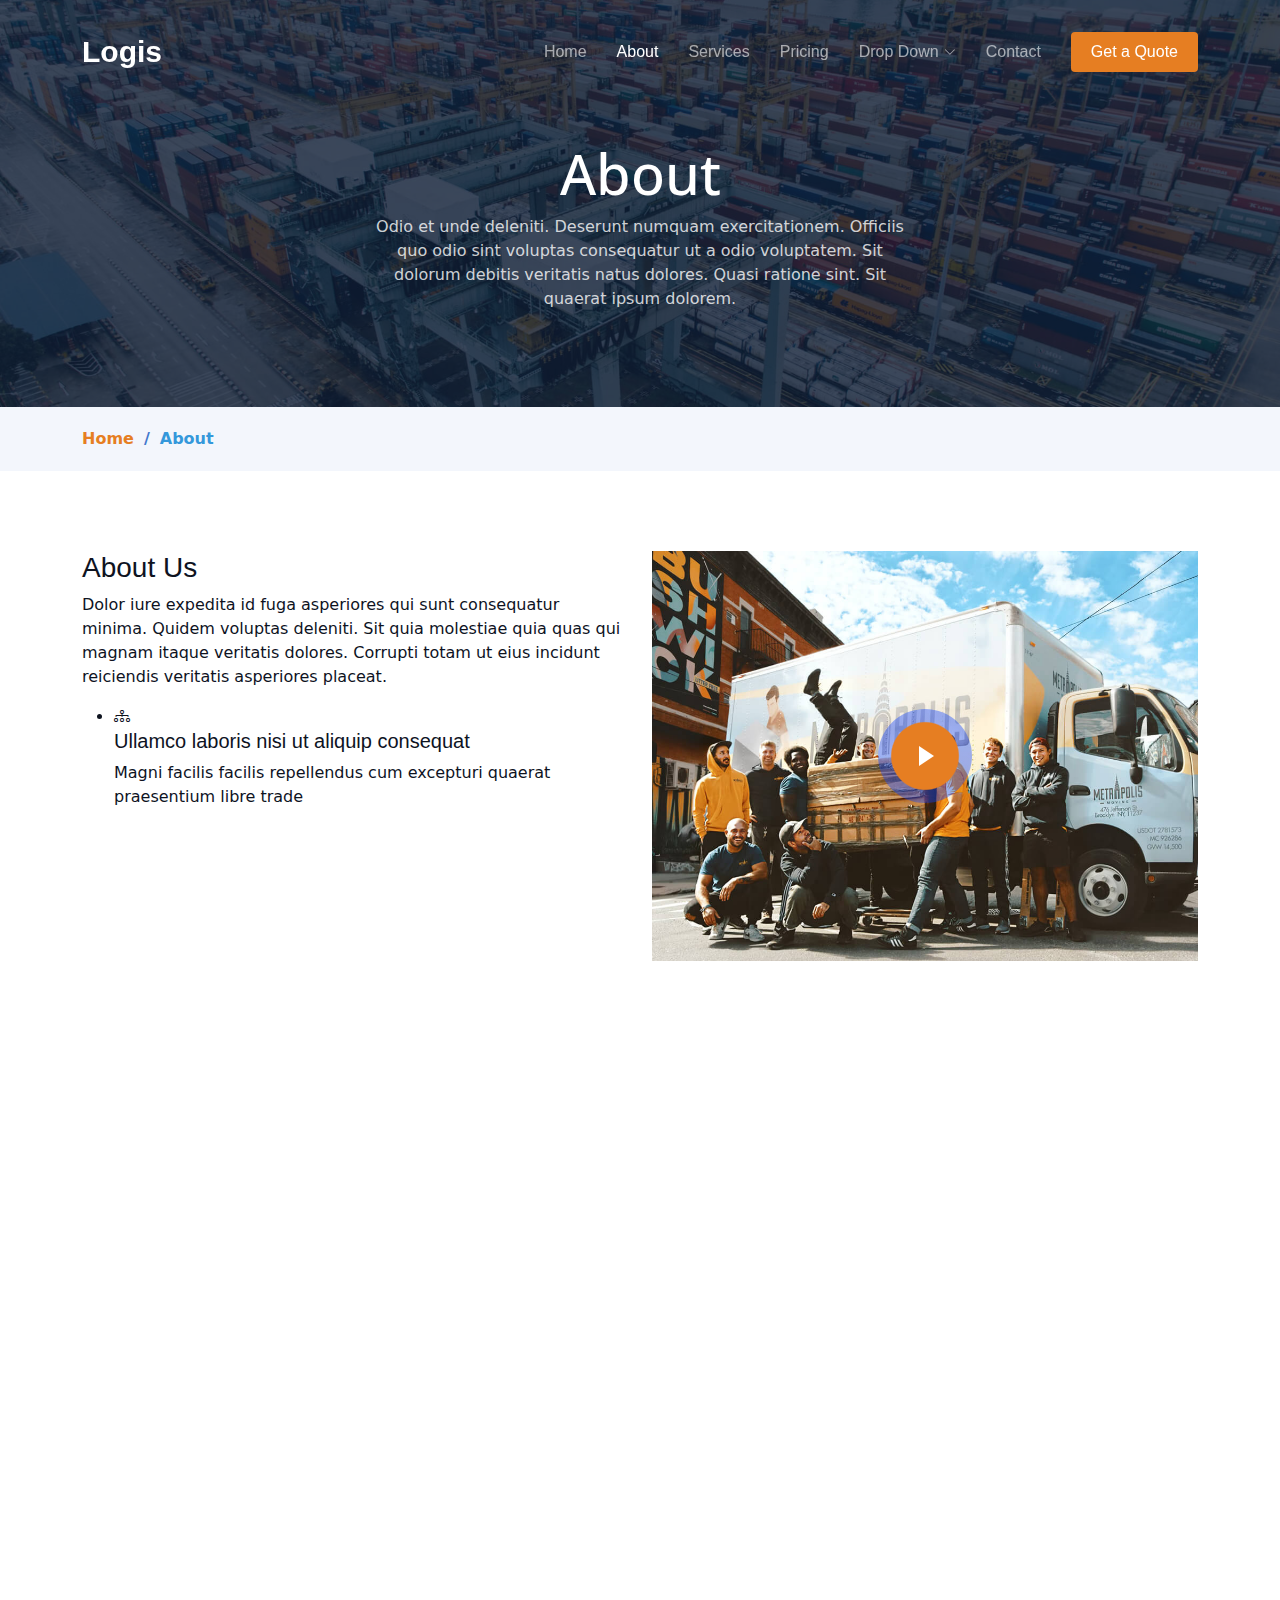
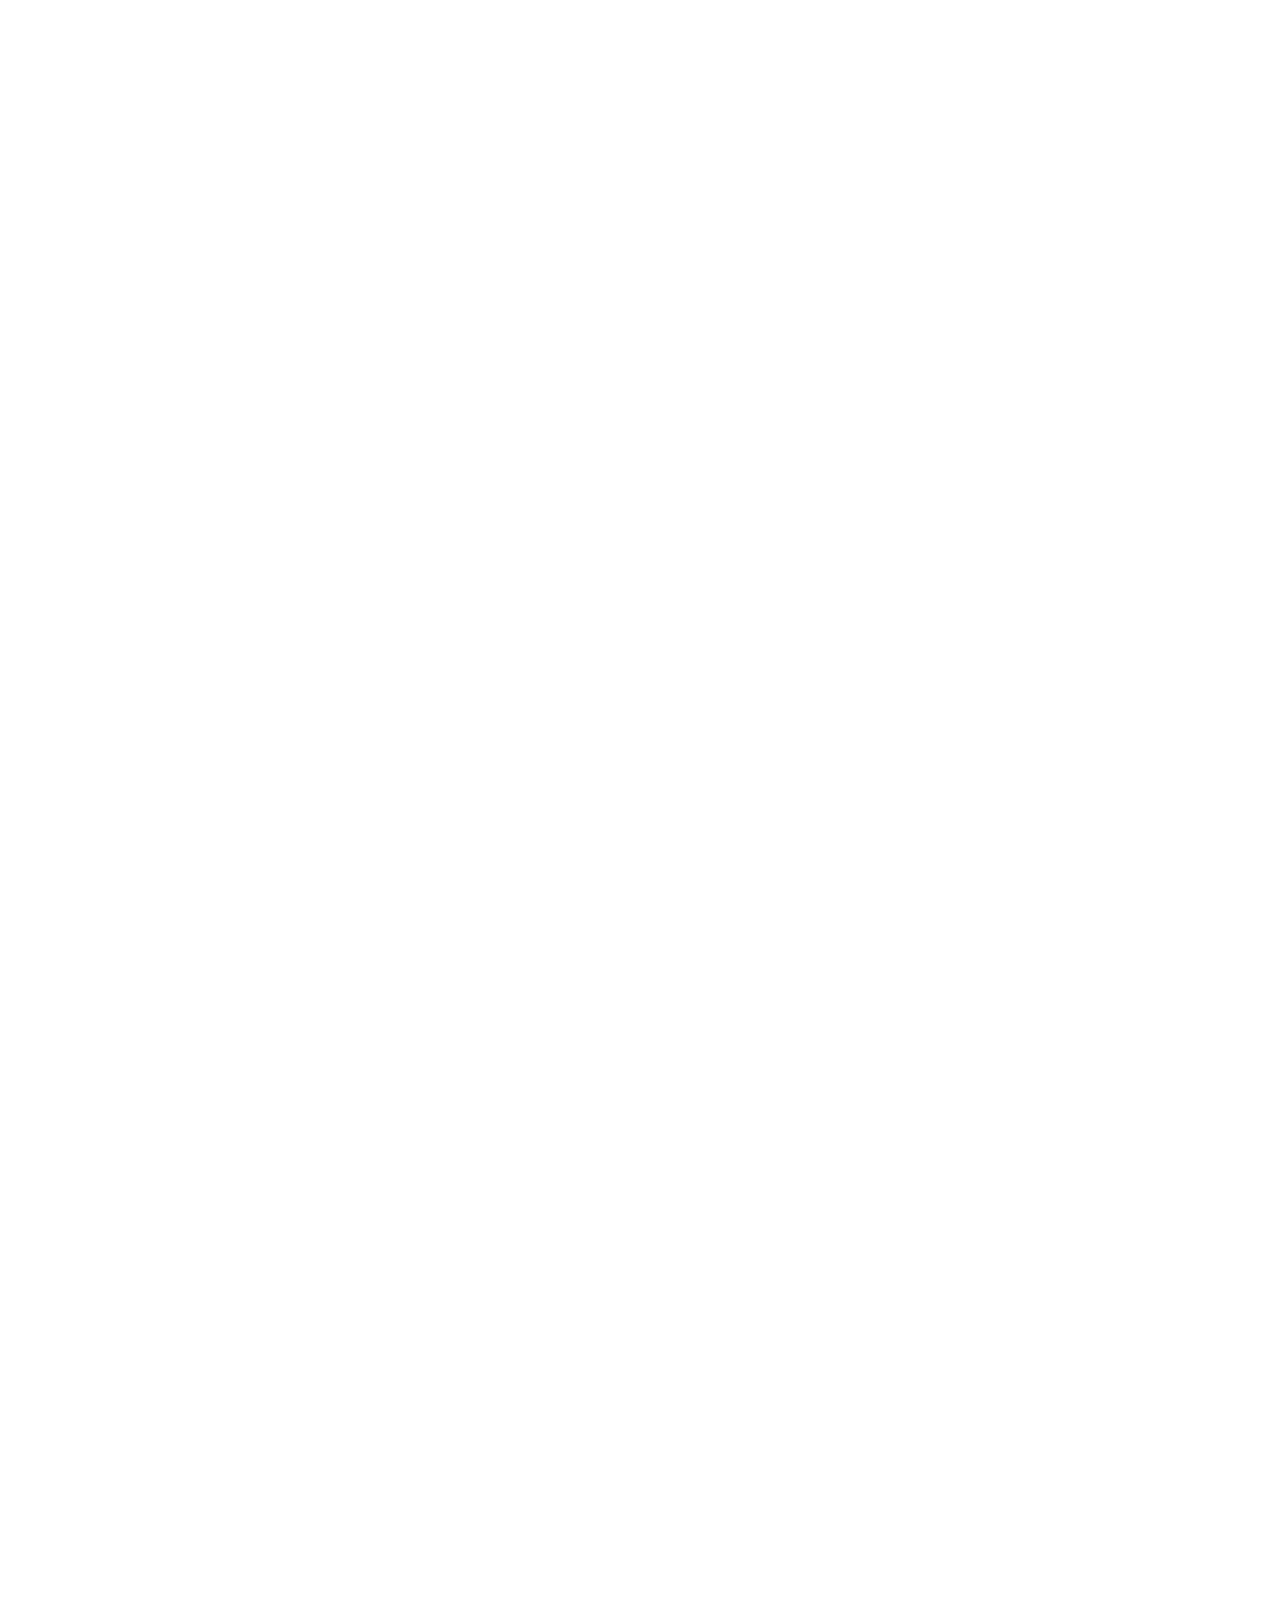
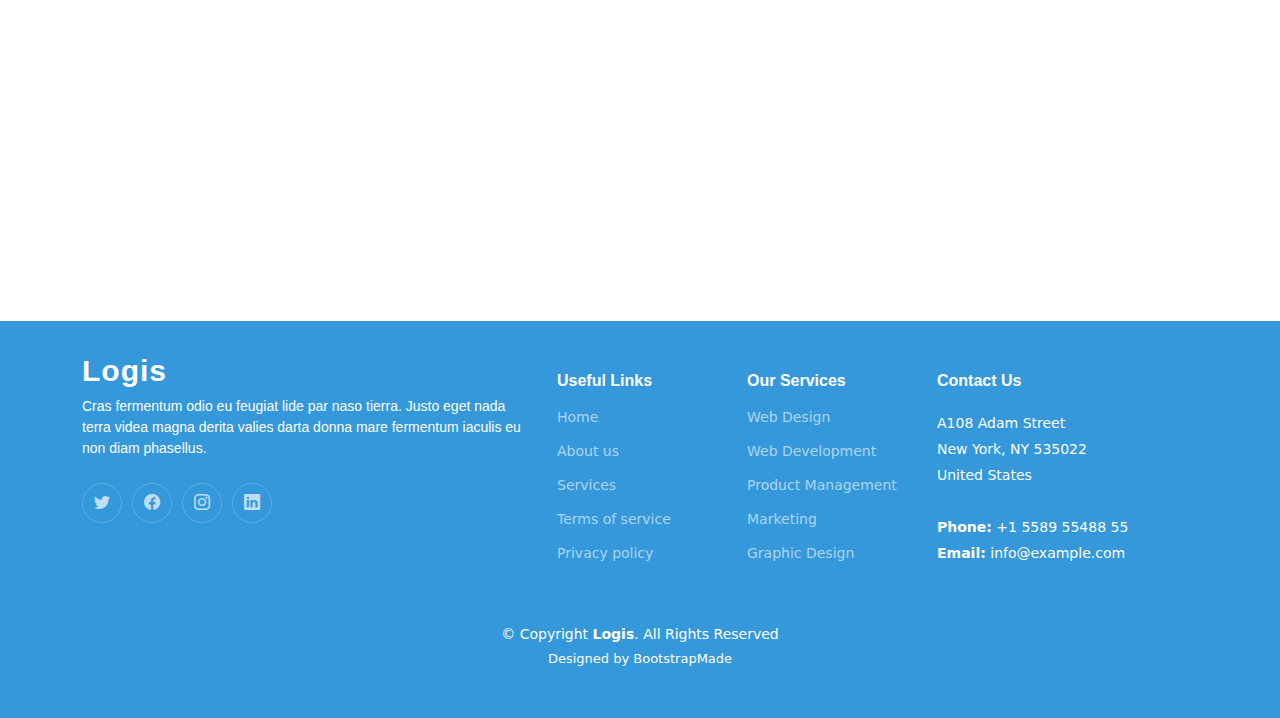
<file: about.html>
<!DOCTYPE html>
<html lang="en">

<head>
  <meta charset="utf-8">
  <meta content="width=device-width, initial-scale=1.0" name="viewport">

  <title>Logis Bootstrap Template - About</title>
  <meta content="" name="description">
  <meta content="" name="keywords">

  <!-- Favicons -->
  <link href="assets/img/favicon.png" rel="icon">
  <link href="assets/img/apple-touch-icon.png" rel="apple-touch-icon">

  <!-- Google Fonts -->
  <link rel="preconnect" href="https://fonts.googleapis.com">
  <link rel="preconnect" href="https://fonts.gstatic.com" crossorigin>
  <link href="https://fonts.googleapis.com/css2?family=Open+Sans:ital,wght@0,300;0,400;0,500;0,600;0,700;1,300;1,400;1,600;1,700&family=Poppins:ital,wght@0,300;0,400;0,500;0,600;0,700;1,300;1,400;1,500;1,600;1,700&family=Inter:ital,wght@0,300;0,400;0,500;0,600;0,700;1,300;1,400;1,500;1,600;1,700&display=swap" rel="stylesheet">

  <!-- Vendor CSS Files -->
  <link href="assets/vendor/bootstrap/css/bootstrap.min.css" rel="stylesheet">
  <link href="assets/vendor/bootstrap-icons/bootstrap-icons.css" rel="stylesheet">
  <link href="assets/vendor/fontawesome-free/css/all.min.css" rel="stylesheet">
  <link href="assets/vendor/glightbox/css/glightbox.min.css" rel="stylesheet">
  <link href="assets/vendor/swiper/swiper-bundle.min.css" rel="stylesheet">
  <link href="assets/vendor/aos/aos.css" rel="stylesheet">

  <!-- Template Main CSS File -->
  <link href="assets/css/main.css" rel="stylesheet">

  <!-- =======================================================
  * Template Name: Logis
  * Updated: Sep 18 2023 with Bootstrap v5.3.2
  * Template URL: https://bootstrapmade.com/logis-bootstrap-logistics-website-template/
  * Author: BootstrapMade.com
  * License: https://bootstrapmade.com/license/
  ======================================================== -->
</head>

<body>

  <!-- ======= Header ======= -->
  <header id="header" class="header d-flex align-items-center fixed-top">
    <div class="container-fluid container-xl d-flex align-items-center justify-content-between">

      <a href="index.html" class="logo d-flex align-items-center">
        <!-- Uncomment the line below if you also wish to use an image logo -->
        <!-- <img src="assets/img/logo.png" alt=""> -->
        <h1>Logis</h1>
      </a>

      <i class="mobile-nav-toggle mobile-nav-show bi bi-list"></i>
      <i class="mobile-nav-toggle mobile-nav-hide d-none bi bi-x"></i>
      <nav id="navbar" class="navbar">
        <ul>
          <li><a href="index.html">Home</a></li>
          <li><a href="about.html" class="active">About</a></li>
          <li><a href="services.html">Services</a></li>
          <li><a href="pricing.html">Pricing</a></li>
          <li class="dropdown"><a href="#"><span>Drop Down</span> <i class="bi bi-chevron-down dropdown-indicator"></i></a>
            <ul>
              <li><a href="#">Drop Down 1</a></li>
              <li class="dropdown"><a href="#"><span>Deep Drop Down</span> <i class="bi bi-chevron-down dropdown-indicator"></i></a>
                <ul>
                  <li><a href="#">Deep Drop Down 1</a></li>
                  <li><a href="#">Deep Drop Down 2</a></li>
                  <li><a href="#">Deep Drop Down 3</a></li>
                  <li><a href="#">Deep Drop Down 4</a></li>
                  <li><a href="#">Deep Drop Down 5</a></li>
                </ul>
              </li>
              <li><a href="#">Drop Down 2</a></li>
              <li><a href="#">Drop Down 3</a></li>
              <li><a href="#">Drop Down 4</a></li>
            </ul>
          </li>
          <li><a href="contact.html">Contact</a></li>
          <li><a class="get-a-quote" href="get-a-quote.html">Get a Quote</a></li>
        </ul>
      </nav><!-- .navbar -->

    </div>
  </header><!-- End Header -->
  <!-- End Header -->

  <main id="main">

    <!-- ======= Breadcrumbs ======= -->
    <div class="breadcrumbs">
      <div class="page-header d-flex align-items-center" style="background-image: url('assets/img/page-header.jpg');">
        <div class="container position-relative">
          <div class="row d-flex justify-content-center">
            <div class="col-lg-6 text-center">
              <h2>About</h2>
              <p>Odio et unde deleniti. Deserunt numquam exercitationem. Officiis quo odio sint voluptas consequatur ut a odio voluptatem. Sit dolorum debitis veritatis natus dolores. Quasi ratione sint. Sit quaerat ipsum dolorem.</p>
            </div>
          </div>
        </div>
      </div>
      <nav>
        <div class="container">
          <ol>
            <li><a href="index.html">Home</a></li>
            <li>About</li>
          </ol>
        </div>
      </nav>
    </div><!-- End Breadcrumbs -->

    <!-- ======= About Us Section ======= -->
    <section id="about" class="about">
      <div class="container" data-aos="fade-up">

        <div class="row gy-4">
          <div class="col-lg-6 position-relative align-self-start order-lg-last order-first">
            <img src="assets/img/about.jpg" class="img-fluid" alt="">
            <a href="https://www.youtube.com/watch?v=LXb3EKWsInQ" class="glightbox play-btn"></a>
          </div>
          <div class="col-lg-6 content order-last  order-lg-first">
            <h3>About Us</h3>
            <p>
              Dolor iure expedita id fuga asperiores qui sunt consequatur minima. Quidem voluptas deleniti. Sit quia molestiae quia quas qui magnam itaque veritatis dolores. Corrupti totam ut eius incidunt reiciendis veritatis asperiores placeat.
            </p>
            <ul>
              <li data-aos="fade-up" data-aos-delay="100">
                <i class="bi bi-diagram-3"></i>
                <div>
                  <h5>Ullamco laboris nisi ut aliquip consequat</h5>
                  <p>Magni facilis facilis repellendus cum excepturi quaerat praesentium libre trade</p>
                </div>
              </li>
              <li data-aos="fade-up" data-aos-delay="200">
                <i class="bi bi-fullscreen-exit"></i>
                <div>
                  <h5>Magnam soluta odio exercitationem reprehenderi</h5>
                  <p>Quo totam dolorum at pariatur aut distinctio dolorum laudantium illo direna pasata redi</p>
                </div>
              </li>
              <li data-aos="fade-up" data-aos-delay="300">
                <i class="bi bi-broadcast"></i>
                <div>
                  <h5>Voluptatem et qui exercitationem</h5>
                  <p>Et velit et eos maiores est tempora et quos dolorem autem tempora incidunt maxime veniam</p>
                </div>
              </li>
            </ul>
          </div>
        </div>

      </div>
    </section><!-- End About Us Section -->

    <!-- ======= Stats Counter Section ======= -->
    <section id="stats-counter" class="stats-counter pt-0">
      <div class="container" data-aos="fade-up">

        <div class="row gy-4">

          <div class="col-lg-3 col-md-6">
            <div class="stats-item text-center w-100 h-100">
              <span data-purecounter-start="0" data-purecounter-end="232" data-purecounter-duration="1" class="purecounter"></span>
              <p>Clients</p>
            </div>
          </div><!-- End Stats Item -->

          <div class="col-lg-3 col-md-6">
            <div class="stats-item text-center w-100 h-100">
              <span data-purecounter-start="0" data-purecounter-end="521" data-purecounter-duration="1" class="purecounter"></span>
              <p>Projects</p>
            </div>
          </div><!-- End Stats Item -->

          <div class="col-lg-3 col-md-6">
            <div class="stats-item text-center w-100 h-100">
              <span data-purecounter-start="0" data-purecounter-end="1453" data-purecounter-duration="1" class="purecounter"></span>
              <p>Hours Of Support</p>
            </div>
          </div><!-- End Stats Item -->

          <div class="col-lg-3 col-md-6">
            <div class="stats-item text-center w-100 h-100">
              <span data-purecounter-start="0" data-purecounter-end="32" data-purecounter-duration="1" class="purecounter"></span>
              <p>Workers</p>
            </div>
          </div><!-- End Stats Item -->

        </div>

      </div>
    </section><!-- End Stats Counter Section -->

    <!-- ======= Our Team Section ======= -->
    <section id="team" class="team pt-0">
      <div class="container" data-aos="fade-up">

        <div class="section-header">
          <span>Our Team</span>
          <h2>Our Team</h2>

        </div>

        <div class="row" data-aos="fade-up" data-aos-delay="100">

          <div class="col-lg-4 col-md-6 d-flex">
            <div class="member">
              <img src="assets/img/team/team-1.jpg" class="img-fluid" alt="">
              <div class="member-content">
                <h4>Walter White</h4>
                <span>Web Development</span>
                <p>
                  Magni qui quod omnis unde et eos fuga et exercitationem. Odio veritatis perspiciatis quaerat qui aut aut aut
                </p>
                <div class="social">
                  <a href=""><i class="bi bi-twitter"></i></a>
                  <a href=""><i class="bi bi-facebook"></i></a>
                  <a href=""><i class="bi bi-instagram"></i></a>
                  <a href=""><i class="bi bi-linkedin"></i></a>
                </div>
              </div>
            </div>
          </div><!-- End Team Member -->

          <div class="col-lg-4 col-md-6 d-flex">
            <div class="member">
              <img src="assets/img/team/team-2.jpg" class="img-fluid" alt="">
              <div class="member-content">
                <h4>Sarah Jhinson</h4>
                <span>Marketing</span>
                <p>
                  Repellat fugiat adipisci nemo illum nesciunt voluptas repellendus. In architecto rerum rerum temporibus
                </p>
                <div class="social">
                  <a href=""><i class="bi bi-twitter"></i></a>
                  <a href=""><i class="bi bi-facebook"></i></a>
                  <a href=""><i class="bi bi-instagram"></i></a>
                  <a href=""><i class="bi bi-linkedin"></i></a>
                </div>
              </div>
            </div>
          </div><!-- End Team Member -->

          <div class="col-lg-4 col-md-6 d-flex">
            <div class="member">
              <img src="assets/img/team/team-3.jpg" class="img-fluid" alt="">
              <div class="member-content">
                <h4>William Anderson</h4>
                <span>Content</span>
                <p>
                  Voluptas necessitatibus occaecati quia. Earum totam consequuntur qui porro et laborum toro des clara
                </p>
                <div class="social">
                  <a href=""><i class="bi bi-twitter"></i></a>
                  <a href=""><i class="bi bi-facebook"></i></a>
                  <a href=""><i class="bi bi-instagram"></i></a>
                  <a href=""><i class="bi bi-linkedin"></i></a>
                </div>
              </div>
            </div>
          </div><!-- End Team Member -->

        </div>

      </div>
    </section><!-- End Our Team Section -->

    <!-- ======= Testimonials Section ======= -->
    <section id="testimonials" class="testimonials">
      <div class="container">

        <div class="slides-1 swiper" data-aos="fade-up">
          <div class="swiper-wrapper">

            <div class="swiper-slide">
              <div class="testimonial-item">
                <img src="assets/img/testimonials/testimonials-1.jpg" class="testimonial-img" alt="">
                <h3>Saul Goodman</h3>
                <h4>Ceo &amp; Founder</h4>
                <div class="stars">
                  <i class="bi bi-star-fill"></i><i class="bi bi-star-fill"></i><i class="bi bi-star-fill"></i><i class="bi bi-star-fill"></i><i class="bi bi-star-fill"></i>
                </div>
                <p>
                  <i class="bi bi-quote quote-icon-left"></i>
                  Proin iaculis purus consequat sem cure digni ssim donec porttitora entum suscipit rhoncus. Accusantium quam, ultricies eget id, aliquam eget nibh et. Maecen aliquam, risus at semper.
                  <i class="bi bi-quote quote-icon-right"></i>
                </p>
              </div>
            </div><!-- End testimonial item -->

            <div class="swiper-slide">
              <div class="testimonial-item">
                <img src="assets/img/testimonials/testimonials-2.jpg" class="testimonial-img" alt="">
                <h3>Sara Wilsson</h3>
                <h4>Designer</h4>
                <div class="stars">
                  <i class="bi bi-star-fill"></i><i class="bi bi-star-fill"></i><i class="bi bi-star-fill"></i><i class="bi bi-star-fill"></i><i class="bi bi-star-fill"></i>
                </div>
                <p>
                  <i class="bi bi-quote quote-icon-left"></i>
                  Export tempor illum tamen malis malis eram quae irure esse labore quem cillum quid cillum eram malis quorum velit fore eram velit sunt aliqua noster fugiat irure amet legam anim culpa.
                  <i class="bi bi-quote quote-icon-right"></i>
                </p>
              </div>
            </div><!-- End testimonial item -->

            <div class="swiper-slide">
              <div class="testimonial-item">
                <img src="assets/img/testimonials/testimonials-3.jpg" class="testimonial-img" alt="">
                <h3>Jena Karlis</h3>
                <h4>Store Owner</h4>
                <div class="stars">
                  <i class="bi bi-star-fill"></i><i class="bi bi-star-fill"></i><i class="bi bi-star-fill"></i><i class="bi bi-star-fill"></i><i class="bi bi-star-fill"></i>
                </div>
                <p>
                  <i class="bi bi-quote quote-icon-left"></i>
                  Enim nisi quem export duis labore cillum quae magna enim sint quorum nulla quem veniam duis minim tempor labore quem eram duis noster aute amet eram fore quis sint minim.
                  <i class="bi bi-quote quote-icon-right"></i>
                </p>
              </div>
            </div><!-- End testimonial item -->

            <div class="swiper-slide">
              <div class="testimonial-item">
                <img src="assets/img/testimonials/testimonials-4.jpg" class="testimonial-img" alt="">
                <h3>Matt Brandon</h3>
                <h4>Freelancer</h4>
                <div class="stars">
                  <i class="bi bi-star-fill"></i><i class="bi bi-star-fill"></i><i class="bi bi-star-fill"></i><i class="bi bi-star-fill"></i><i class="bi bi-star-fill"></i>
                </div>
                <p>
                  <i class="bi bi-quote quote-icon-left"></i>
                  Fugiat enim eram quae cillum dolore dolor amet nulla culpa multos export minim fugiat minim velit minim dolor enim duis veniam ipsum anim magna sunt elit fore quem dolore labore illum veniam.
                  <i class="bi bi-quote quote-icon-right"></i>
                </p>
              </div>
            </div><!-- End testimonial item -->

            <div class="swiper-slide">
              <div class="testimonial-item">
                <img src="assets/img/testimonials/testimonials-5.jpg" class="testimonial-img" alt="">
                <h3>John Larson</h3>
                <h4>Entrepreneur</h4>
                <div class="stars">
                  <i class="bi bi-star-fill"></i><i class="bi bi-star-fill"></i><i class="bi bi-star-fill"></i><i class="bi bi-star-fill"></i><i class="bi bi-star-fill"></i>
                </div>
                <p>
                  <i class="bi bi-quote quote-icon-left"></i>
                  Quis quorum aliqua sint quem legam fore sunt eram irure aliqua veniam tempor noster veniam enim culpa labore duis sunt culpa nulla illum cillum fugiat legam esse veniam culpa fore nisi cillum quid.
                  <i class="bi bi-quote quote-icon-right"></i>
                </p>
              </div>
            </div><!-- End testimonial item -->

          </div>
          <div class="swiper-pagination"></div>
        </div>

      </div>
    </section><!-- End Testimonials Section -->

    <!-- ======= Frequently Asked Questions Section ======= -->
    <section id="faq" class="faq">
      <div class="container" data-aos="fade-up">

        <div class="section-header">
          <span>Frequently Asked Questions</span>
          <h2>Frequently Asked Questions</h2>

        </div>

        <div class="row justify-content-center" data-aos="fade-up" data-aos-delay="200">
          <div class="col-lg-10">

            <div class="accordion accordion-flush" id="faqlist">

              <div class="accordion-item">
                <h3 class="accordion-header">
                  <button class="accordion-button collapsed" type="button" data-bs-toggle="collapse" data-bs-target="#faq-content-1">
                    <i class="bi bi-question-circle question-icon"></i>
                    Non consectetur a erat nam at lectus urna duis?
                  </button>
                </h3>
                <div id="faq-content-1" class="accordion-collapse collapse" data-bs-parent="#faqlist">
                  <div class="accordion-body">
                    Feugiat pretium nibh ipsum consequat. Tempus iaculis urna id volutpat lacus laoreet non curabitur gravida. Venenatis lectus magna fringilla urna porttitor rhoncus dolor purus non.
                  </div>
                </div>
              </div><!-- # Faq item-->

              <div class="accordion-item">
                <h3 class="accordion-header">
                  <button class="accordion-button collapsed" type="button" data-bs-toggle="collapse" data-bs-target="#faq-content-2">
                    <i class="bi bi-question-circle question-icon"></i>
                    Feugiat scelerisque varius morbi enim nunc faucibus a pellentesque?
                  </button>
                </h3>
                <div id="faq-content-2" class="accordion-collapse collapse" data-bs-parent="#faqlist">
                  <div class="accordion-body">
                    Dolor sit amet consectetur adipiscing elit pellentesque habitant morbi. Id interdum velit laoreet id donec ultrices. Fringilla phasellus faucibus scelerisque eleifend donec pretium. Est pellentesque elit ullamcorper dignissim. Mauris ultrices eros in cursus turpis massa tincidunt dui.
                  </div>
                </div>
              </div><!-- # Faq item-->

              <div class="accordion-item">
                <h3 class="accordion-header">
                  <button class="accordion-button collapsed" type="button" data-bs-toggle="collapse" data-bs-target="#faq-content-3">
                    <i class="bi bi-question-circle question-icon"></i>
                    Dolor sit amet consectetur adipiscing elit pellentesque habitant morbi?
                  </button>
                </h3>
                <div id="faq-content-3" class="accordion-collapse collapse" data-bs-parent="#faqlist">
                  <div class="accordion-body">
                    Eleifend mi in nulla posuere sollicitudin aliquam ultrices sagittis orci. Faucibus pulvinar elementum integer enim. Sem nulla pharetra diam sit amet nisl suscipit. Rutrum tellus pellentesque eu tincidunt. Lectus urna duis convallis convallis tellus. Urna molestie at elementum eu facilisis sed odio morbi quis
                  </div>
                </div>
              </div><!-- # Faq item-->

              <div class="accordion-item">
                <h3 class="accordion-header">
                  <button class="accordion-button collapsed" type="button" data-bs-toggle="collapse" data-bs-target="#faq-content-4">
                    <i class="bi bi-question-circle question-icon"></i>
                    Ac odio tempor orci dapibus. Aliquam eleifend mi in nulla?
                  </button>
                </h3>
                <div id="faq-content-4" class="accordion-collapse collapse" data-bs-parent="#faqlist">
                  <div class="accordion-body">
                    <i class="bi bi-question-circle question-icon"></i>
                    Dolor sit amet consectetur adipiscing elit pellentesque habitant morbi. Id interdum velit laoreet id donec ultrices. Fringilla phasellus faucibus scelerisque eleifend donec pretium. Est pellentesque elit ullamcorper dignissim. Mauris ultrices eros in cursus turpis massa tincidunt dui.
                  </div>
                </div>
              </div><!-- # Faq item-->

              <div class="accordion-item">
                <h3 class="accordion-header">
                  <button class="accordion-button collapsed" type="button" data-bs-toggle="collapse" data-bs-target="#faq-content-5">
                    <i class="bi bi-question-circle question-icon"></i>
                    Tempus quam pellentesque nec nam aliquam sem et tortor consequat?
                  </button>
                </h3>
                <div id="faq-content-5" class="accordion-collapse collapse" data-bs-parent="#faqlist">
                  <div class="accordion-body">
                    Molestie a iaculis at erat pellentesque adipiscing commodo. Dignissim suspendisse in est ante in. Nunc vel risus commodo viverra maecenas accumsan. Sit amet nisl suscipit adipiscing bibendum est. Purus gravida quis blandit turpis cursus in
                  </div>
                </div>
              </div><!-- # Faq item-->

            </div>

          </div>
        </div>

      </div>
    </section><!-- End Frequently Asked Questions Section -->

  </main><!-- End #main -->

  <!-- ======= Footer ======= -->
  <footer id="footer" class="footer">

    <div class="container">
      <div class="row gy-4">
        <div class="col-lg-5 col-md-12 footer-info">
          <a href="index.html" class="logo d-flex align-items-center">
            <span>Logis</span>
          </a>
          <p>Cras fermentum odio eu feugiat lide par naso tierra. Justo eget nada terra videa magna derita valies darta donna mare fermentum iaculis eu non diam phasellus.</p>
          <div class="social-links d-flex mt-4">
            <a href="#" class="twitter"><i class="bi bi-twitter"></i></a>
            <a href="#" class="facebook"><i class="bi bi-facebook"></i></a>
            <a href="#" class="instagram"><i class="bi bi-instagram"></i></a>
            <a href="#" class="linkedin"><i class="bi bi-linkedin"></i></a>
          </div>
        </div>

        <div class="col-lg-2 col-6 footer-links">
          <h4>Useful Links</h4>
          <ul>
            <li><a href="#">Home</a></li>
            <li><a href="#">About us</a></li>
            <li><a href="#">Services</a></li>
            <li><a href="#">Terms of service</a></li>
            <li><a href="#">Privacy policy</a></li>
          </ul>
        </div>

        <div class="col-lg-2 col-6 footer-links">
          <h4>Our Services</h4>
          <ul>
            <li><a href="#">Web Design</a></li>
            <li><a href="#">Web Development</a></li>
            <li><a href="#">Product Management</a></li>
            <li><a href="#">Marketing</a></li>
            <li><a href="#">Graphic Design</a></li>
          </ul>
        </div>

        <div class="col-lg-3 col-md-12 footer-contact text-center text-md-start">
          <h4>Contact Us</h4>
          <p>
            A108 Adam Street <br>
            New York, NY 535022<br>
            United States <br><br>
            <strong>Phone:</strong> +1 5589 55488 55<br>
            <strong>Email:</strong> info@example.com<br>
          </p>

        </div>

      </div>
    </div>

    <div class="container mt-4">
      <div class="copyright">
        &copy; Copyright <strong><span>Logis</span></strong>. All Rights Reserved
      </div>
      <div class="credits">
        <!-- All the links in the footer should remain intact. -->
        <!-- You can delete the links only if you purchased the pro version. -->
        <!-- Licensing information: https://bootstrapmade.com/license/ -->
        <!-- Purchase the pro version with working PHP/AJAX contact form: https://bootstrapmade.com/logis-bootstrap-logistics-website-template/ -->
        Designed by <a href="https://bootstrapmade.com/">BootstrapMade</a>
      </div>
    </div>

  </footer><!-- End Footer -->
  <!-- End Footer -->

  <a href="#" class="scroll-top d-flex align-items-center justify-content-center"><i class="bi bi-arrow-up-short"></i></a>

  <div id="preloader"></div>

  <!-- Vendor JS Files -->
  <script src="assets/vendor/bootstrap/js/bootstrap.bundle.min.js"></script>
  <script src="assets/vendor/purecounter/purecounter_vanilla.js"></script>
  <script src="assets/vendor/glightbox/js/glightbox.min.js"></script>
  <script src="assets/vendor/swiper/swiper-bundle.min.js"></script>
  <script src="assets/vendor/aos/aos.js"></script>
  <script src="assets/vendor/php-email-form/validate.js"></script>

  <!-- Template Main JS File -->
  <script src="assets/js/main.js"></script>

</body>

</html>
</file>
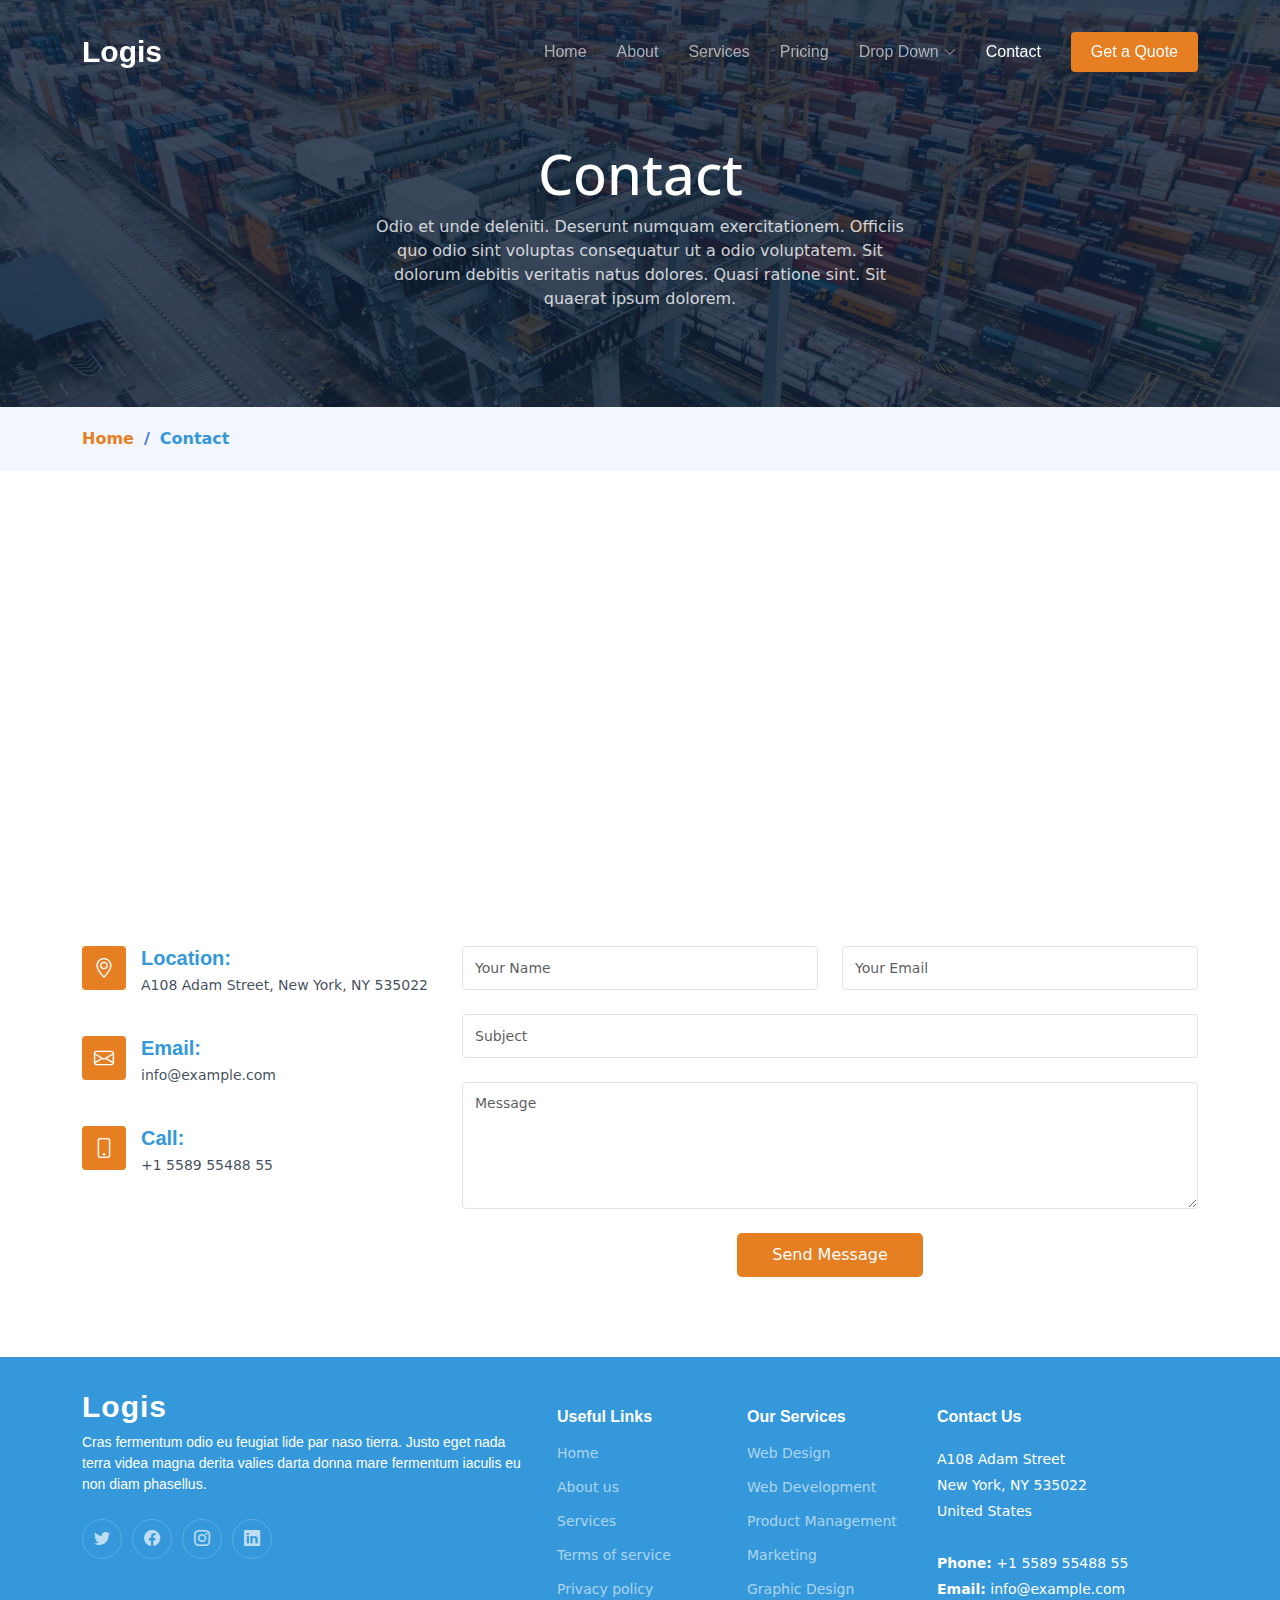
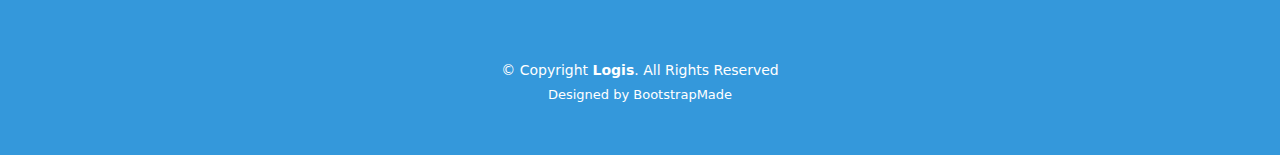
<file: contact.html>
<!DOCTYPE html>
<html lang="en">

<head>
  <meta charset="utf-8">
  <meta content="width=device-width, initial-scale=1.0" name="viewport">

  <title>Logis Bootstrap Template - Contact</title>
  <meta content="" name="description">
  <meta content="" name="keywords">

  <!-- Favicons -->
  <link href="assets/img/favicon.png" rel="icon">
  <link href="assets/img/apple-touch-icon.png" rel="apple-touch-icon">

  <!-- Google Fonts -->
  <link rel="preconnect" href="https://fonts.googleapis.com">
  <link rel="preconnect" href="https://fonts.gstatic.com" crossorigin>
  <link href="https://fonts.googleapis.com/css2?family=Open+Sans:ital,wght@0,300;0,400;0,500;0,600;0,700;1,300;1,400;1,600;1,700&family=Poppins:ital,wght@0,300;0,400;0,500;0,600;0,700;1,300;1,400;1,500;1,600;1,700&family=Inter:ital,wght@0,300;0,400;0,500;0,600;0,700;1,300;1,400;1,500;1,600;1,700&display=swap" rel="stylesheet">

  <!-- Vendor CSS Files -->
  <link href="assets/vendor/bootstrap/css/bootstrap.min.css" rel="stylesheet">
  <link href="assets/vendor/bootstrap-icons/bootstrap-icons.css" rel="stylesheet">
  <link href="assets/vendor/fontawesome-free/css/all.min.css" rel="stylesheet">
  <link href="assets/vendor/glightbox/css/glightbox.min.css" rel="stylesheet">
  <link href="assets/vendor/swiper/swiper-bundle.min.css" rel="stylesheet">
  <link href="assets/vendor/aos/aos.css" rel="stylesheet">

  <!-- Template Main CSS File -->
  <link href="assets/css/main.css" rel="stylesheet">

  <!-- =======================================================
  * Template Name: Logis
  * Updated: Sep 18 2023 with Bootstrap v5.3.2
  * Template URL: https://bootstrapmade.com/logis-bootstrap-logistics-website-template/
  * Author: BootstrapMade.com
  * License: https://bootstrapmade.com/license/
  ======================================================== -->
</head>

<body>

  <!-- ======= Header ======= -->
  <header id="header" class="header d-flex align-items-center fixed-top">
    <div class="container-fluid container-xl d-flex align-items-center justify-content-between">

      <a href="index.html" class="logo d-flex align-items-center">
        <!-- Uncomment the line below if you also wish to use an image logo -->
        <!-- <img src="assets/img/logo.png" alt=""> -->
        <h1>Logis</h1>
      </a>

      <i class="mobile-nav-toggle mobile-nav-show bi bi-list"></i>
      <i class="mobile-nav-toggle mobile-nav-hide d-none bi bi-x"></i>
      <nav id="navbar" class="navbar">
        <ul>
          <li><a href="index.html">Home</a></li>
          <li><a href="about.html">About</a></li>
          <li><a href="services.html">Services</a></li>
          <li><a href="pricing.html">Pricing</a></li>
          <li class="dropdown"><a href="#"><span>Drop Down</span> <i class="bi bi-chevron-down dropdown-indicator"></i></a>
            <ul>
              <li><a href="#">Drop Down 1</a></li>
              <li class="dropdown"><a href="#"><span>Deep Drop Down</span> <i class="bi bi-chevron-down dropdown-indicator"></i></a>
                <ul>
                  <li><a href="#">Deep Drop Down 1</a></li>
                  <li><a href="#">Deep Drop Down 2</a></li>
                  <li><a href="#">Deep Drop Down 3</a></li>
                  <li><a href="#">Deep Drop Down 4</a></li>
                  <li><a href="#">Deep Drop Down 5</a></li>
                </ul>
              </li>
              <li><a href="#">Drop Down 2</a></li>
              <li><a href="#">Drop Down 3</a></li>
              <li><a href="#">Drop Down 4</a></li>
            </ul>
          </li>
          <li><a href="contact.html" class="active">Contact</a></li>
          <li><a class="get-a-quote" href="get-a-quote.html">Get a Quote</a></li>
        </ul>
      </nav><!-- .navbar -->

    </div>
  </header><!-- End Header -->
  <!-- End Header -->

  <main id="main">

    <!-- ======= Breadcrumbs ======= -->
    <div class="breadcrumbs">
      <div class="page-header d-flex align-items-center" style="background-image: url('assets/img/page-header.jpg');">
        <div class="container position-relative">
          <div class="row d-flex justify-content-center">
            <div class="col-lg-6 text-center">
              <h2>Contact</h2>
              <p>Odio et unde deleniti. Deserunt numquam exercitationem. Officiis quo odio sint voluptas consequatur ut a odio voluptatem. Sit dolorum debitis veritatis natus dolores. Quasi ratione sint. Sit quaerat ipsum dolorem.</p>
            </div>
          </div>
        </div>
      </div>
      <nav>
        <div class="container">
          <ol>
            <li><a href="index.html">Home</a></li>
            <li>Contact</li>
          </ol>
        </div>
      </nav>
    </div><!-- End Breadcrumbs -->

    <!-- ======= Contact Section ======= -->
    <section id="contact" class="contact">
      <div class="container" data-aos="fade-up">

        <div>
          <iframe style="border:0; width: 100%; height: 340px;" src="https://www.google.com/maps/embed?pb=!1m14!1m8!1m3!1d12097.433213460943!2d-74.0062269!3d40.7101282!3m2!1i1024!2i768!4f13.1!3m3!1m2!1s0x0%3A0xb89d1fe6bc499443!2sDowntown+Conference+Center!5e0!3m2!1smk!2sbg!4v1539943755621" frameborder="0" allowfullscreen></iframe>
        </div><!-- End Google Maps -->

        <div class="row gy-4 mt-4">

          <div class="col-lg-4">

            <div class="info-item d-flex">
              <i class="bi bi-geo-alt flex-shrink-0"></i>
              <div>
                <h4>Location:</h4>
                <p>A108 Adam Street, New York, NY 535022</p>
              </div>
            </div><!-- End Info Item -->

            <div class="info-item d-flex">
              <i class="bi bi-envelope flex-shrink-0"></i>
              <div>
                <h4>Email:</h4>
                <p>info@example.com</p>
              </div>
            </div><!-- End Info Item -->

            <div class="info-item d-flex">
              <i class="bi bi-phone flex-shrink-0"></i>
              <div>
                <h4>Call:</h4>
                <p>+1 5589 55488 55</p>
              </div>
            </div><!-- End Info Item -->

          </div>

          <div class="col-lg-8">
            <form action="forms/contact.php" method="post" role="form" class="php-email-form">
              <div class="row">
                <div class="col-md-6 form-group">
                  <input type="text" name="name" class="form-control" id="name" placeholder="Your Name" required>
                </div>
                <div class="col-md-6 form-group mt-3 mt-md-0">
                  <input type="email" class="form-control" name="email" id="email" placeholder="Your Email" required>
                </div>
              </div>
              <div class="form-group mt-3">
                <input type="text" class="form-control" name="subject" id="subject" placeholder="Subject" required>
              </div>
              <div class="form-group mt-3">
                <textarea class="form-control" name="message" rows="5" placeholder="Message" required></textarea>
              </div>
              <div class="my-3">
                <div class="loading">Loading</div>
                <div class="error-message"></div>
                <div class="sent-message">Your message has been sent. Thank you!</div>
              </div>
              <div class="text-center"><button type="submit">Send Message</button></div>
            </form>
          </div><!-- End Contact Form -->

        </div>

      </div>
    </section><!-- End Contact Section -->

  </main><!-- End #main -->

  <!-- ======= Footer ======= -->
  <footer id="footer" class="footer">

    <div class="container">
      <div class="row gy-4">
        <div class="col-lg-5 col-md-12 footer-info">
          <a href="index.html" class="logo d-flex align-items-center">
            <span>Logis</span>
          </a>
          <p>Cras fermentum odio eu feugiat lide par naso tierra. Justo eget nada terra videa magna derita valies darta donna mare fermentum iaculis eu non diam phasellus.</p>
          <div class="social-links d-flex mt-4">
            <a href="#" class="twitter"><i class="bi bi-twitter"></i></a>
            <a href="#" class="facebook"><i class="bi bi-facebook"></i></a>
            <a href="#" class="instagram"><i class="bi bi-instagram"></i></a>
            <a href="#" class="linkedin"><i class="bi bi-linkedin"></i></a>
          </div>
        </div>

        <div class="col-lg-2 col-6 footer-links">
          <h4>Useful Links</h4>
          <ul>
            <li><a href="#">Home</a></li>
            <li><a href="#">About us</a></li>
            <li><a href="#">Services</a></li>
            <li><a href="#">Terms of service</a></li>
            <li><a href="#">Privacy policy</a></li>
          </ul>
        </div>

        <div class="col-lg-2 col-6 footer-links">
          <h4>Our Services</h4>
          <ul>
            <li><a href="#">Web Design</a></li>
            <li><a href="#">Web Development</a></li>
            <li><a href="#">Product Management</a></li>
            <li><a href="#">Marketing</a></li>
            <li><a href="#">Graphic Design</a></li>
          </ul>
        </div>

        <div class="col-lg-3 col-md-12 footer-contact text-center text-md-start">
          <h4>Contact Us</h4>
          <p>
            A108 Adam Street <br>
            New York, NY 535022<br>
            United States <br><br>
            <strong>Phone:</strong> +1 5589 55488 55<br>
            <strong>Email:</strong> info@example.com<br>
          </p>

        </div>

      </div>
    </div>

    <div class="container mt-4">
      <div class="copyright">
        &copy; Copyright <strong><span>Logis</span></strong>. All Rights Reserved
      </div>
      <div class="credits">
        <!-- All the links in the footer should remain intact. -->
        <!-- You can delete the links only if you purchased the pro version. -->
        <!-- Licensing information: https://bootstrapmade.com/license/ -->
        <!-- Purchase the pro version with working PHP/AJAX contact form: https://bootstrapmade.com/logis-bootstrap-logistics-website-template/ -->
        Designed by <a href="https://bootstrapmade.com/">BootstrapMade</a>
      </div>
    </div>

  </footer><!-- End Footer -->
  <!-- End Footer -->

  <a href="#" class="scroll-top d-flex align-items-center justify-content-center"><i class="bi bi-arrow-up-short"></i></a>

  <div id="preloader"></div>

  <!-- Vendor JS Files -->
  <script src="assets/vendor/bootstrap/js/bootstrap.bundle.min.js"></script>
  <script src="assets/vendor/purecounter/purecounter_vanilla.js"></script>
  <script src="assets/vendor/glightbox/js/glightbox.min.js"></script>
  <script src="assets/vendor/swiper/swiper-bundle.min.js"></script>
  <script src="assets/vendor/aos/aos.js"></script>
  <script src="assets/vendor/php-email-form/validate.js"></script>

  <!-- Template Main JS File -->
  <script src="assets/js/main.js"></script>

</body>

</html>
</file>
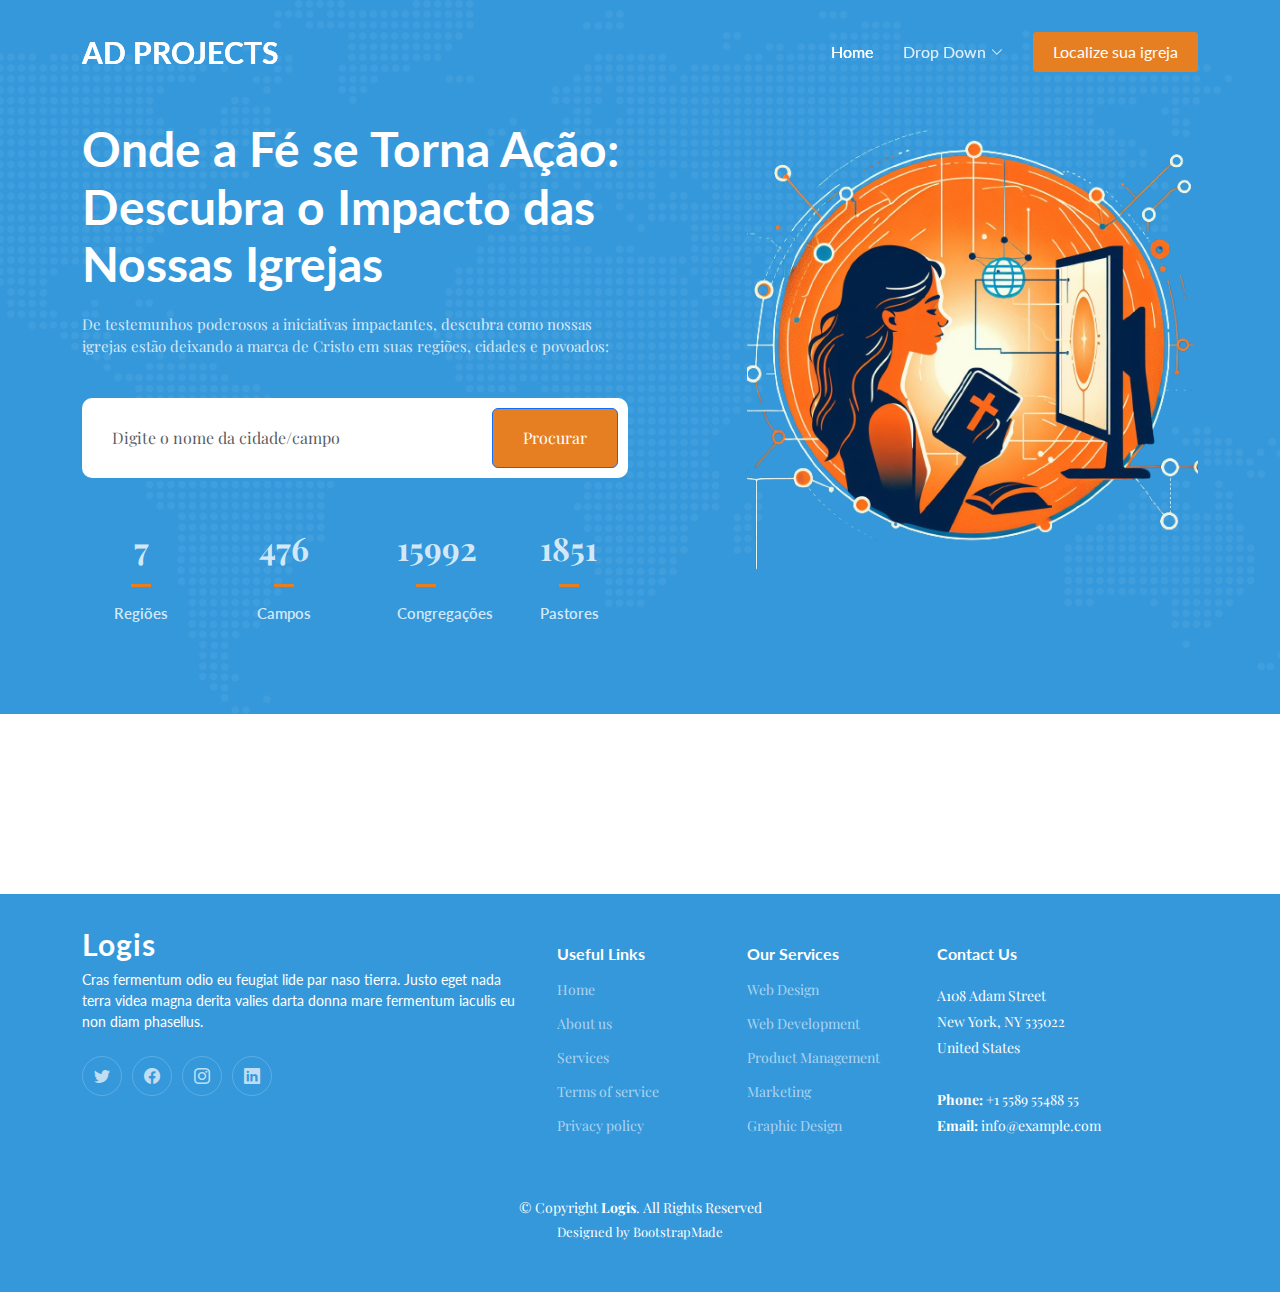
<file: get-a-quote.html>
<!DOCTYPE html>
<html lang="pt-br">

<head>
  <meta charset="utf-8">
  <meta content="width=device-width, initial-scale=1.0" name="viewport">

  <title>ASSEMBLEIA DE DEUS - Onde a Fé se Torna Ação</title>
  <meta content="" name="description">
  <meta content="" name="keywords">

  <!-- Favicons -->
  <link href="assets/img/favicon.png" rel="icon">
  <link href="assets/img/apple-touch-icon.png" rel="apple-touch-icon">

  <!-- Google Fonts -->
  <link rel="preconnect" href="https://fonts.googleapis.com">
  <link rel="preconnect" href="https://fonts.gstatic.com" crossorigin>
  <link href="https://fonts.googleapis.com/css2?family=Open+Sans:ital,wght@0,300;0,400;0,500;0,600;0,700;1,300;1,400;1,600;1,700&family=Lato:wght@400;900&family=Playfair+Display:wght@400;500;600&display=swap" rel="stylesheet">

  <!-- Vendor CSS Files -->
  <link href="assets/vendor/bootstrap/css/bootstrap.min.css" rel="stylesheet">
  <link href="assets/vendor/bootstrap-icons/bootstrap-icons.css" rel="stylesheet">
  <link href="assets/vendor/fontawesome-free/css/all.min.css" rel="stylesheet">
  <link href="assets/vendor/glightbox/css/glightbox.min.css" rel="stylesheet">
  <link href="assets/vendor/swiper/swiper-bundle.min.css" rel="stylesheet">
  <link href="assets/vendor/aos/aos.css" rel="stylesheet">

  <!-- Template Main CSS File -->
  <link href="assets/css/main.css" rel="stylesheet">

  <!-- =======================================================
  * Template Name: ADPROJECT
  * Updated: NOV 15 2023 with CASTRO v5.3.2
  * Template URL: https://mrjoncastro.github.io/Castro-Corp/
  * Author: https://mrjoncastro.github.io/Castro-Corp/
  * License: https://mrjoncastro.github.io/Castro-Corp/
  ======================================================== -->
</head>

<body>

  <!-- ======= Header ======= -->
  <header id="header" class="header d-flex align-items-center fixed-top">
    <div class="container-fluid container-xl d-flex align-items-center justify-content-between">

      <a href="index.html" class="logo d-flex align-items-center">
        <!-- Uncomment the line below if you also wish to use an image logo -->
        <!-- <img src="assets/img/logo.png" alt=""> -->
        <h1>AD PROJECTS</h1>
      </a>

      <i class="mobile-nav-toggle mobile-nav-show bi bi-list"></i>
      <i class="mobile-nav-toggle mobile-nav-hide d-none bi bi-x"></i>
      <nav id="navbar" class="navbar">
        <ul>
          <li><a href="index.html" class="active">Home</a></li>
          <!--<li><a href="about.html">Conheça nosso projeto</a></li> -->
          <!--<li><a href="services.html">Services</a></li> -->
          <!--<li><a href="pricing.html">Pricing</a></li> -->
          <li class="dropdown"><a href="#"><span>Drop Down</span> <i class="bi bi-chevron-down dropdown-indicator"></i></a>
            <ul>
              <li><a href="#">Drop Down 1</a></li>
              <li class="dropdown"><a href="#"><span>Deep Drop Down</span> <i class="bi bi-chevron-down dropdown-indicator"></i></a>
                <ul>
                  <li><a href="#">Deep Drop Down 1</a></li>
                  <li><a href="#">Deep Drop Down 2</a></li>
                  <li><a href="#">Deep Drop Down 3</a></li>
                  <li><a href="#">Deep Drop Down 4</a></li>
                  <li><a href="#">Deep Drop Down 5</a></li>
                </ul>
              </li>
              <li><a href="#">Drop Down 2</a></li>
              <li><a href="#">Drop Down 3</a></li>
              <li><a href="#">Drop Down 4</a></li>
            </ul>
          </li>
          <!--<li><a href="contact.html">Contact</a></li> -->
          <li><a class="get-a-quote" href="get-a-quote.html">Localize sua igreja</a></li>
        </ul>
      </nav><!-- .navbar -->

    </div>
  </header><!-- End Header -->



  <body>

    <!-- ======= Header ======= -->
    <header id="header" class="header d-flex align-items-center fixed-top">
      <div class="container-fluid container-xl d-flex align-items-center justify-content-between">
  
        <a href="index.html" class="logo d-flex align-items-center">
          <!-- Uncomment the line below if you also wish to use an image logo -->
          <!-- <img src="assets/img/logo.png" alt=""> -->
          <h1>AD PROJECTS</h1>
        </a>
  
        <i class="mobile-nav-toggle mobile-nav-show bi bi-list"></i>
        <i class="mobile-nav-toggle mobile-nav-hide d-none bi bi-x"></i>
        <nav id="navbar" class="navbar">
          <ul>
            <li><a href="index.html" class="active">Home</a></li>
            <!--<li><a href="about.html">Conheça nosso projeto</a></li> -->
            <!--<li><a href="services.html">Services</a></li> -->
            <!--<li><a href="pricing.html">Pricing</a></li> -->
            <li class="dropdown"><a href="#"><span>Drop Down</span> <i class="bi bi-chevron-down dropdown-indicator"></i></a>
              <ul>
                <li><a href="#">Drop Down 1</a></li>
                <li class="dropdown"><a href="#"><span>Deep Drop Down</span> <i class="bi bi-chevron-down dropdown-indicator"></i></a>
                  <ul>
                    <li><a href="#">Deep Drop Down 1</a></li>
                    <li><a href="#">Deep Drop Down 2</a></li>
                    <li><a href="#">Deep Drop Down 3</a></li>
                    <li><a href="#">Deep Drop Down 4</a></li>
                    <li><a href="#">Deep Drop Down 5</a></li>
                  </ul>
                </li>
                <li><a href="#">Drop Down 2</a></li>
                <li><a href="#">Drop Down 3</a></li>
                <li><a href="#">Drop Down 4</a></li>
              </ul>
            </li>
            <!--<li><a href="contact.html">Contact</a></li> -->
            <li><a class="get-a-quote" href="get-a-quote.html">Localize sua igreja</a></li>
          </ul>
        </nav><!-- .navbar -->
  
      </div>
    </header><!-- End Header -->
    <!-- End Header -->
  
    <!-- ======= Hero Section ======= -->
    <section id="hero" class="hero d-flex align-items-center">
      <div class="container">
        <div class="row gy-4 d-flex justify-content-between">
          <div class="col-lg-6 order-2 order-lg-1 d-flex flex-column justify-content-center">
            <h2 data-aos="fade-up">Onde a Fé se Torna Ação: Descubra o Impacto das Nossas Igrejas</h2>
            <p data-aos="fade-up" data-aos-delay="100">De testemunhos poderosos a iniciativas impactantes, descubra como nossas igrejas estão deixando a marca de Cristo em suas regiões, cidades e povoados: </p>
  
            <form action="#" class="form-search d-flex align-items-stretch mb-3" data-aos="fade-up" data-aos-delay="200">
              <input type="text" class="form-control" placeholder="Digite o nome da cidade/campo">
              <button type="submit" class="btn btn-primary">Procurar</button>
            </form>
  
            <div class="row gy-4" data-aos="fade-up" data-aos-delay="400">
  
              <div class="col-lg-3 col-6">
                <div class="stats-item text-center w-100 h-100">
                  <span data-purecounter-start="0" data-purecounter-end="9" data-purecounter-duration="1" class="purecounter"></span>
                  <p>Regiões</p>
                </div>
              </div><!-- End Stats Item -->
  
              <div class="col-lg-3 col-6">
                <div class="stats-item text-center w-100 h-100">
                  <span data-purecounter-start="0" data-purecounter-end="610" data-purecounter-duration="1" class="purecounter"></span>
                  <p>Campos</p>
                </div>
              </div><!-- End Stats Item -->
  
              <div class="col-lg-3 col-6">
                <div class="stats-item text-center w-100 h-100">
                  <span data-purecounter-start="0" data-purecounter-end="21042" data-purecounter-duration="1" class="purecounter"></span>
                  <p>Congregações</p>
                </div>
              </div><!-- End Stats Item -->
  
              <div class="col-lg-3 col-6">
                <div class="stats-item text-center w-100 h-100">
                  <span data-purecounter-start="0" data-purecounter-end="2435" data-purecounter-duration="1" class="purecounter"></span>
                  <p>Pastores</p>
                </div>
              </div><!-- End Stats Item -->
  
            </div>
          </div>
  
          <div class="col-lg-5 order-1 order-lg-2 hero-img" data-aos="zoom-out">
            <img src="assets/img/OIG girl.png" class="img-fluid mb-3 mb-lg-0" alt="">
          </div>
  
        </div>
      </div>
    </section><!-- End Hero Section -->

    <main id="main">

      <!-- Clients Section - Home Page -->
      <section id="clients" class="clients">
  
  
      </section><!-- End Clients Section -->
  
      <section id="about" class="about">
        
      </section><!-- End About Section -->
  
      
    </main><!-- End #main -->
   

  <!-- ======= Footer ======= -->
  <footer id="footer" class="footer">

    <div class="container">
      <div class="row gy-4">
        <div class="col-lg-5 col-md-12 footer-info">
          <a href="index.html" class="logo d-flex align-items-center">
            <span>Logis</span>
          </a>
          <p>Cras fermentum odio eu feugiat lide par naso tierra. Justo eget nada terra videa magna derita valies darta donna mare fermentum iaculis eu non diam phasellus.</p>
          <div class="social-links d-flex mt-4">
            <a href="#" class="twitter"><i class="bi bi-twitter"></i></a>
            <a href="#" class="facebook"><i class="bi bi-facebook"></i></a>
            <a href="#" class="instagram"><i class="bi bi-instagram"></i></a>
            <a href="#" class="linkedin"><i class="bi bi-linkedin"></i></a>
          </div>
        </div>

        <div class="col-lg-2 col-6 footer-links">
          <h4>Useful Links</h4>
          <ul>
            <li><a href="#">Home</a></li>
            <li><a href="#">About us</a></li>
            <li><a href="#">Services</a></li>
            <li><a href="#">Terms of service</a></li>
            <li><a href="#">Privacy policy</a></li>
          </ul>
        </div>

        <div class="col-lg-2 col-6 footer-links">
          <h4>Our Services</h4>
          <ul>
            <li><a href="#">Web Design</a></li>
            <li><a href="#">Web Development</a></li>
            <li><a href="#">Product Management</a></li>
            <li><a href="#">Marketing</a></li>
            <li><a href="#">Graphic Design</a></li>
          </ul>
        </div>

        <div class="col-lg-3 col-md-12 footer-contact text-center text-md-start">
          <h4>Contact Us</h4>
          <p>
            A108 Adam Street <br>
            New York, NY 535022<br>
            United States <br><br>
            <strong>Phone:</strong> +1 5589 55488 55<br>
            <strong>Email:</strong> info@example.com<br>
          </p>

        </div>

      </div>
    </div>

    <div class="container mt-4">
      <div class="copyright">
        &copy; Copyright <strong><span>Logis</span></strong>. All Rights Reserved
      </div>
      <div class="credits">
        <!-- All the links in the footer should remain intact. -->
        <!-- You can delete the links only if you purchased the pro version. -->
        <!-- Licensing information: https://bootstrapmade.com/license/ -->
        <!-- Purchase the pro version with working PHP/AJAX contact form: https://bootstrapmade.com/logis-bootstrap-logistics-website-template/ -->
        Designed by <a href="https://bootstrapmade.com/">BootstrapMade</a>
      </div>
    </div>

  </footer><!-- End Footer -->
  <!-- End Footer -->

  <a href="#" class="scroll-top d-flex align-items-center justify-content-center"><i class="bi bi-arrow-up-short"></i></a>

  <div id="preloader"></div>

  <!-- Vendor JS Files -->
  <script src="assets/vendor/bootstrap/js/bootstrap.bundle.min.js"></script>
  <script src="assets/vendor/purecounter/purecounter_vanilla.js"></script>
  <script src="assets/vendor/glightbox/js/glightbox.min.js"></script>
  <script src="assets/vendor/swiper/swiper-bundle.min.js"></script>
  <script src="assets/vendor/aos/aos.js"></script>
  <script src="assets/vendor/php-email-form/validate.js"></script>

  <!-- Template Main JS File -->
  <script src="assets/js/main.js"></script>

</body>

</html>
</file>
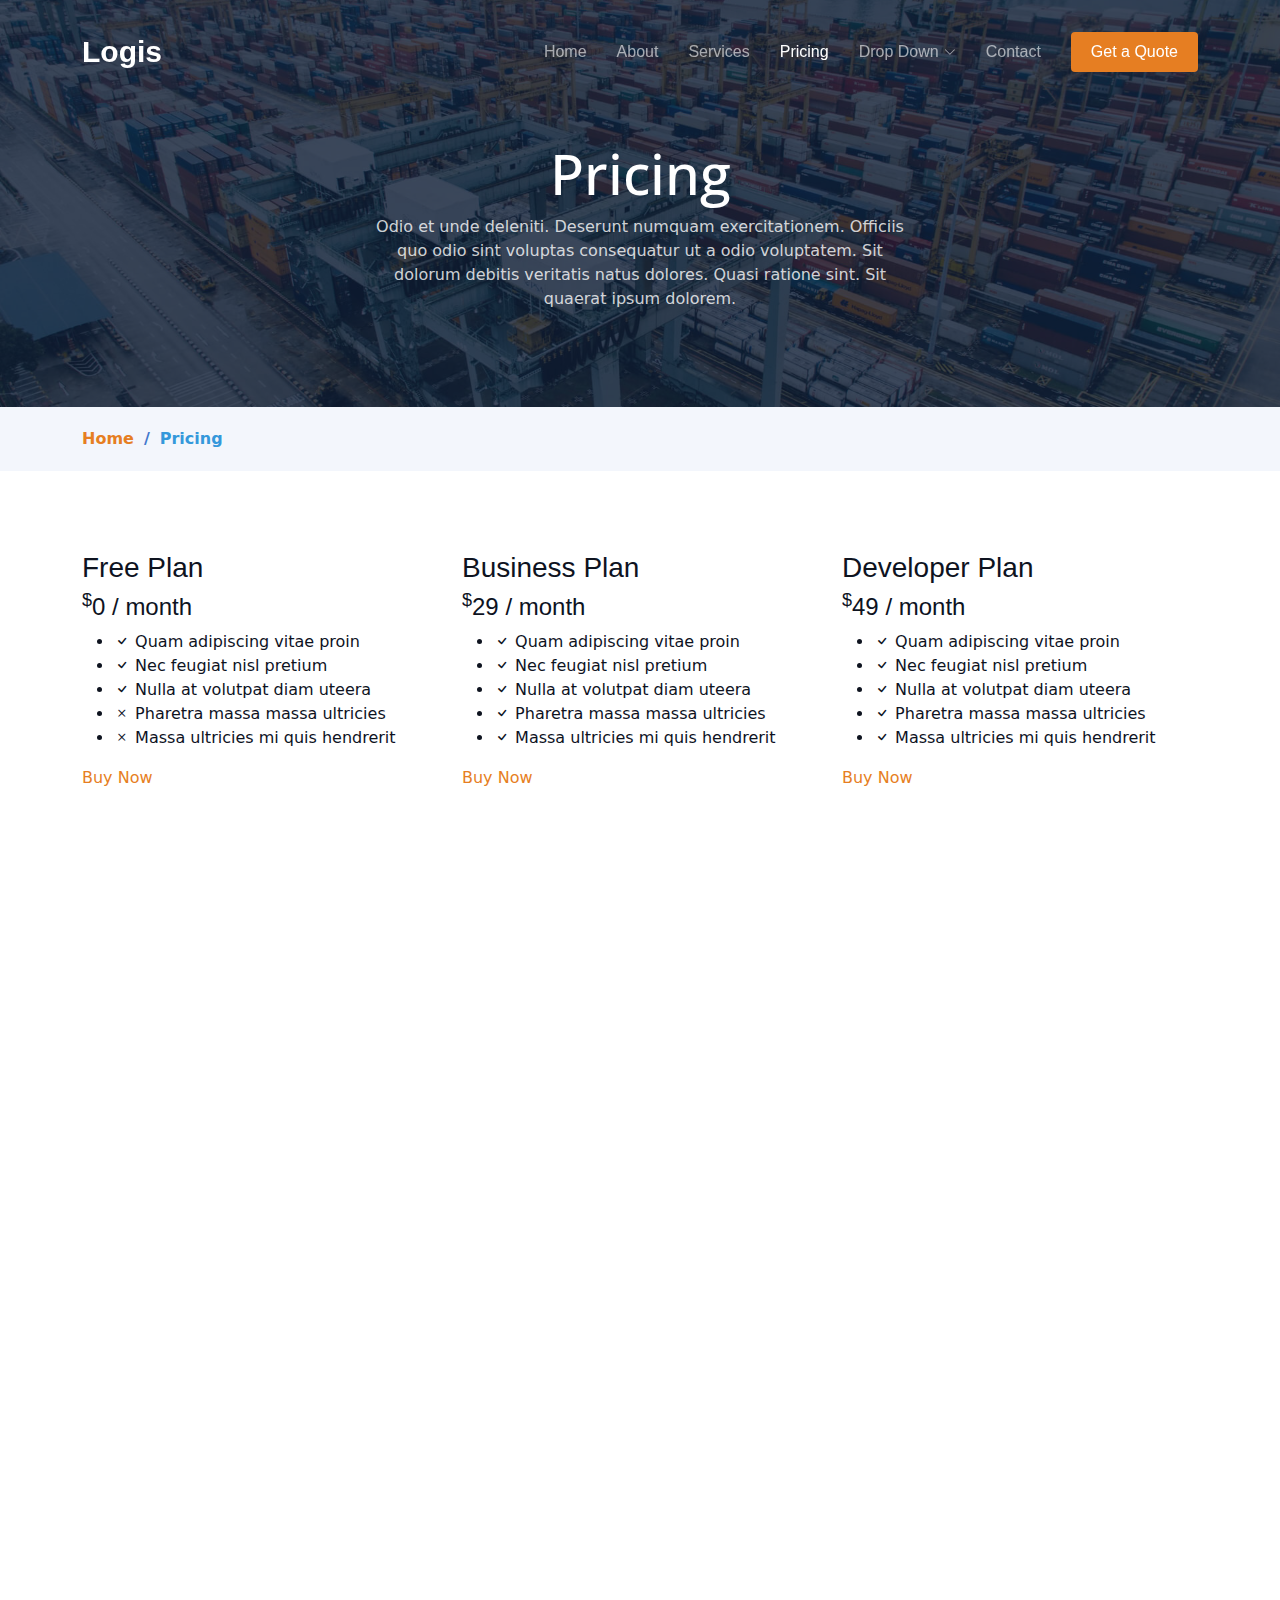
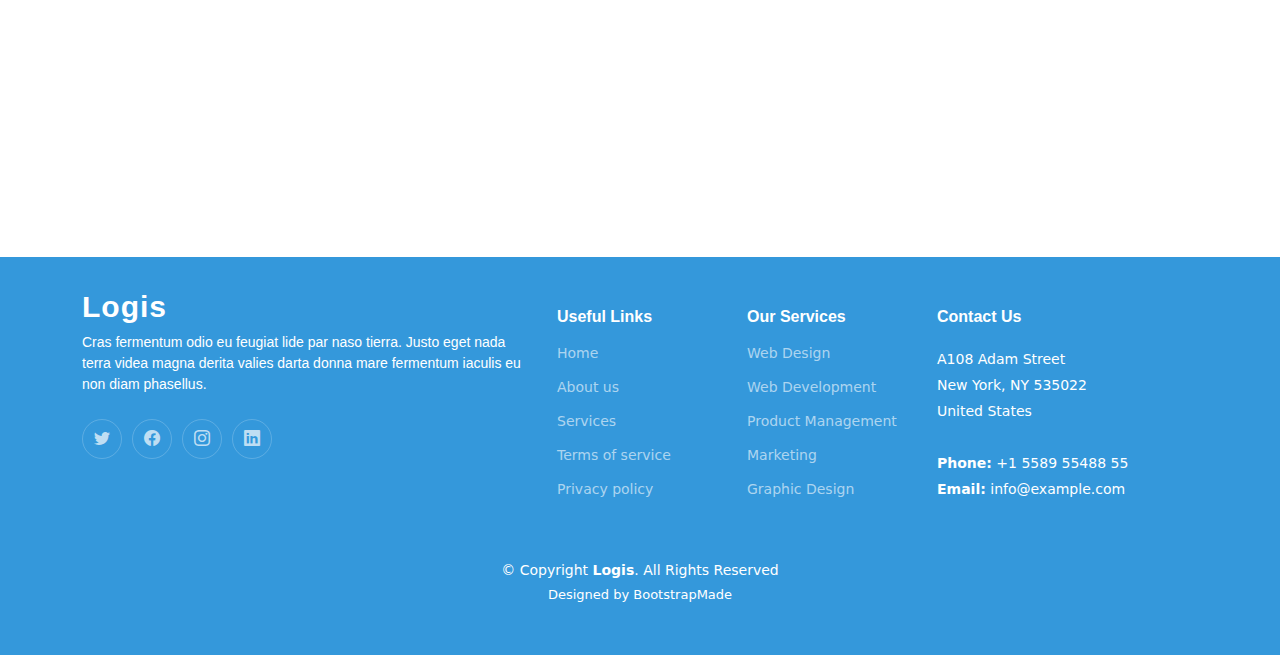
<file: pricing.html>
<!DOCTYPE html>
<html lang="en">

<head>
  <meta charset="utf-8">
  <meta content="width=device-width, initial-scale=1.0" name="viewport">

  <title>Logis Bootstrap Template - Pricing</title>
  <meta content="" name="description">
  <meta content="" name="keywords">

  <!-- Favicons -->
  <link href="assets/img/favicon.png" rel="icon">
  <link href="assets/img/apple-touch-icon.png" rel="apple-touch-icon">

  <!-- Google Fonts -->
  <link rel="preconnect" href="https://fonts.googleapis.com">
  <link rel="preconnect" href="https://fonts.gstatic.com" crossorigin>
  <link href="https://fonts.googleapis.com/css2?family=Open+Sans:ital,wght@0,300;0,400;0,500;0,600;0,700;1,300;1,400;1,600;1,700&family=Poppins:ital,wght@0,300;0,400;0,500;0,600;0,700;1,300;1,400;1,500;1,600;1,700&family=Inter:ital,wght@0,300;0,400;0,500;0,600;0,700;1,300;1,400;1,500;1,600;1,700&display=swap" rel="stylesheet">

  <!-- Vendor CSS Files -->
  <link href="assets/vendor/bootstrap/css/bootstrap.min.css" rel="stylesheet">
  <link href="assets/vendor/bootstrap-icons/bootstrap-icons.css" rel="stylesheet">
  <link href="assets/vendor/fontawesome-free/css/all.min.css" rel="stylesheet">
  <link href="assets/vendor/glightbox/css/glightbox.min.css" rel="stylesheet">
  <link href="assets/vendor/swiper/swiper-bundle.min.css" rel="stylesheet">
  <link href="assets/vendor/aos/aos.css" rel="stylesheet">

  <!-- Template Main CSS File -->
  <link href="assets/css/main.css" rel="stylesheet">

  <!-- =======================================================
  * Template Name: Logis
  * Updated: Sep 18 2023 with Bootstrap v5.3.2
  * Template URL: https://bootstrapmade.com/logis-bootstrap-logistics-website-template/
  * Author: BootstrapMade.com
  * License: https://bootstrapmade.com/license/
  ======================================================== -->
</head>

<body>

  <!-- ======= Header ======= -->
  <header id="header" class="header d-flex align-items-center fixed-top">
    <div class="container-fluid container-xl d-flex align-items-center justify-content-between">

      <a href="index.html" class="logo d-flex align-items-center">
        <!-- Uncomment the line below if you also wish to use an image logo -->
        <!-- <img src="assets/img/logo.png" alt=""> -->
        <h1>Logis</h1>
      </a>

      <i class="mobile-nav-toggle mobile-nav-show bi bi-list"></i>
      <i class="mobile-nav-toggle mobile-nav-hide d-none bi bi-x"></i>
      <nav id="navbar" class="navbar">
        <ul>
          <li><a href="index.html">Home</a></li>
          <li><a href="about.html">About</a></li>
          <li><a href="services.html">Services</a></li>
          <li><a href="pricing.html" class="active">Pricing</a></li>
          <li class="dropdown"><a href="#"><span>Drop Down</span> <i class="bi bi-chevron-down dropdown-indicator"></i></a>
            <ul>
              <li><a href="#">Drop Down 1</a></li>
              <li class="dropdown"><a href="#"><span>Deep Drop Down</span> <i class="bi bi-chevron-down dropdown-indicator"></i></a>
                <ul>
                  <li><a href="#">Deep Drop Down 1</a></li>
                  <li><a href="#">Deep Drop Down 2</a></li>
                  <li><a href="#">Deep Drop Down 3</a></li>
                  <li><a href="#">Deep Drop Down 4</a></li>
                  <li><a href="#">Deep Drop Down 5</a></li>
                </ul>
              </li>
              <li><a href="#">Drop Down 2</a></li>
              <li><a href="#">Drop Down 3</a></li>
              <li><a href="#">Drop Down 4</a></li>
            </ul>
          </li>
          <li><a href="contact.html">Contact</a></li>
          <li><a class="get-a-quote" href="get-a-quote.html">Get a Quote</a></li>
        </ul>
      </nav><!-- .navbar -->

    </div>
  </header><!-- End Header -->
  <!-- End Header -->

  <main id="main">

    <!-- ======= Breadcrumbs ======= -->
    <div class="breadcrumbs">
      <div class="page-header d-flex align-items-center" style="background-image: url('assets/img/page-header.jpg');">
        <div class="container position-relative">
          <div class="row d-flex justify-content-center">
            <div class="col-lg-6 text-center">
              <h2>Pricing</h2>
              <p>Odio et unde deleniti. Deserunt numquam exercitationem. Officiis quo odio sint voluptas consequatur ut a odio voluptatem. Sit dolorum debitis veritatis natus dolores. Quasi ratione sint. Sit quaerat ipsum dolorem.</p>
            </div>
          </div>
        </div>
      </div>
      <nav>
        <div class="container">
          <ol>
            <li><a href="index.html">Home</a></li>
            <li>Pricing</li>
          </ol>
        </div>
      </nav>
    </div><!-- End Breadcrumbs -->

    <!-- ======= Pricing Section ======= -->
    <section id="pricing" class="pricing">
      <div class="container" data-aos="fade-up">

        <div class="row gy-4">

          <div class="col-lg-4" data-aos="fade-up" data-aos-delay="100">
            <div class="pricing-item">
              <h3>Free Plan</h3>
              <h4><sup>$</sup>0<span> / month</span></h4>
              <ul>
                <li><i class="bi bi-check"></i> Quam adipiscing vitae proin</li>
                <li><i class="bi bi-check"></i> Nec feugiat nisl pretium</li>
                <li><i class="bi bi-check"></i> Nulla at volutpat diam uteera</li>
                <li class="na"><i class="bi bi-x"></i> <span>Pharetra massa massa ultricies</span></li>
                <li class="na"><i class="bi bi-x"></i> <span>Massa ultricies mi quis hendrerit</span></li>
              </ul>
              <a href="#" class="buy-btn">Buy Now</a>
            </div>
          </div><!-- End Pricing Item -->

          <div class="col-lg-4" data-aos="fade-up" data-aos-delay="200">
            <div class="pricing-item featured">
              <h3>Business Plan</h3>
              <h4><sup>$</sup>29<span> / month</span></h4>
              <ul>
                <li><i class="bi bi-check"></i> Quam adipiscing vitae proin</li>
                <li><i class="bi bi-check"></i> Nec feugiat nisl pretium</li>
                <li><i class="bi bi-check"></i> Nulla at volutpat diam uteera</li>
                <li><i class="bi bi-check"></i> Pharetra massa massa ultricies</li>
                <li><i class="bi bi-check"></i> Massa ultricies mi quis hendrerit</li>
              </ul>
              <a href="#" class="buy-btn">Buy Now</a>
            </div>
          </div><!-- End Pricing Item -->

          <div class="col-lg-4" data-aos="fade-up" data-aos-delay="300">
            <div class="pricing-item">
              <h3>Developer Plan</h3>
              <h4><sup>$</sup>49<span> / month</span></h4>
              <ul>
                <li><i class="bi bi-check"></i> Quam adipiscing vitae proin</li>
                <li><i class="bi bi-check"></i> Nec feugiat nisl pretium</li>
                <li><i class="bi bi-check"></i> Nulla at volutpat diam uteera</li>
                <li><i class="bi bi-check"></i> Pharetra massa massa ultricies</li>
                <li><i class="bi bi-check"></i> Massa ultricies mi quis hendrerit</li>
              </ul>
              <a href="#" class="buy-btn">Buy Now</a>
            </div>
          </div><!-- End Pricing Item -->

        </div>

      </div>
    </section><!-- End Pricing Section -->

    <!-- ======= Horizontal Pricing Section ======= -->
    <section id="horizontal-pricing" class="horizontal-pricing pt-0">
      <div class="container" data-aos="fade-up">

        <div class="section-header">
          <span>Horizontal Pricing</span>
          <h2>Horizontal Pricing</h2>

        </div>

        <div class="row gy-4 pricing-item" data-aos="fade-up" data-aos-delay="100">
          <div class="col-lg-3 d-flex align-items-center justify-content-center">
            <h3>Free Plan</h3>
          </div>
          <div class="col-lg-3 d-flex align-items-center justify-content-center">
            <h4><sup>$</sup>0<span> / month</span></h4>
          </div>
          <div class="col-lg-3 d-flex align-items-center justify-content-center">
            <ul>
              <li><i class="bi bi-check"></i> Quam adipiscing vitae proin</li>
              <li><i class="bi bi-check"></i> Nulla at volutpat diam uteera</li>
              <li class="na"><i class="bi bi-x"></i> <span>Pharetra massa massa ultricies</span></li>
            </ul>
          </div>
          <div class="col-lg-3 d-flex align-items-center justify-content-center">
            <div class="text-center"><a href="#" class="buy-btn">Buy Now</a></div>
          </div>
        </div><!-- End Pricing Item -->

        <div class="row gy-4 pricing-item featured mt-4" data-aos="fade-up" data-aos-delay="200">
          <div class="col-lg-3 d-flex align-items-center justify-content-center">
            <h3>Business Plan</h3>
          </div>
          <div class="col-lg-3 d-flex align-items-center justify-content-center">
            <h4><sup>$</sup>29<span> / month</span></h4>
          </div>
          <div class="col-lg-3 d-flex align-items-center justify-content-center">
            <ul>
              <li><i class="bi bi-check"></i> Quam adipiscing vitae proin</li>
              <li><i class="bi bi-check"></i> <strong>Nec feugiat nisl pretium</strong></li>
              <li><i class="bi bi-check"></i> Nulla at volutpat diam uteera</li>
            </ul>
          </div>
          <div class="col-lg-3 d-flex align-items-center justify-content-center">
            <div class="text-center"><a href="#" class="buy-btn">Buy Now</a></div>
          </div>
        </div><!-- End Pricing Item -->

        <div class="row gy-4 pricing-item mt-4" data-aos="fade-up" data-aos-delay="300">
          <div class="col-lg-3 d-flex align-items-center justify-content-center">
            <h3>Developer Plan</h3>
          </div>
          <div class="col-lg-3 d-flex align-items-center justify-content-center">
            <h4><sup>$</sup>49<span> / month</span></h4>
          </div>
          <div class="col-lg-3 d-flex align-items-center justify-content-center">
            <ul>
              <li><i class="bi bi-check"></i> Quam adipiscing vitae proin</li>
              <li><i class="bi bi-check"></i> Nec feugiat nisl pretium</li>
              <li><i class="bi bi-check"></i> Nulla at volutpat diam uteera</li>
            </ul>
          </div>
          <div class="col-lg-3 d-flex align-items-center justify-content-center">
            <div class="text-center"><a href="#" class="buy-btn">Buy Now</a></div>
          </div>
        </div><!-- End Pricing Item -->

      </div>
    </section><!-- End Horizontal Pricing Section -->

  </main><!-- End #main -->

  <!-- ======= Footer ======= -->
  <footer id="footer" class="footer">

    <div class="container">
      <div class="row gy-4">
        <div class="col-lg-5 col-md-12 footer-info">
          <a href="index.html" class="logo d-flex align-items-center">
            <span>Logis</span>
          </a>
          <p>Cras fermentum odio eu feugiat lide par naso tierra. Justo eget nada terra videa magna derita valies darta donna mare fermentum iaculis eu non diam phasellus.</p>
          <div class="social-links d-flex mt-4">
            <a href="#" class="twitter"><i class="bi bi-twitter"></i></a>
            <a href="#" class="facebook"><i class="bi bi-facebook"></i></a>
            <a href="#" class="instagram"><i class="bi bi-instagram"></i></a>
            <a href="#" class="linkedin"><i class="bi bi-linkedin"></i></a>
          </div>
        </div>

        <div class="col-lg-2 col-6 footer-links">
          <h4>Useful Links</h4>
          <ul>
            <li><a href="#">Home</a></li>
            <li><a href="#">About us</a></li>
            <li><a href="#">Services</a></li>
            <li><a href="#">Terms of service</a></li>
            <li><a href="#">Privacy policy</a></li>
          </ul>
        </div>

        <div class="col-lg-2 col-6 footer-links">
          <h4>Our Services</h4>
          <ul>
            <li><a href="#">Web Design</a></li>
            <li><a href="#">Web Development</a></li>
            <li><a href="#">Product Management</a></li>
            <li><a href="#">Marketing</a></li>
            <li><a href="#">Graphic Design</a></li>
          </ul>
        </div>

        <div class="col-lg-3 col-md-12 footer-contact text-center text-md-start">
          <h4>Contact Us</h4>
          <p>
            A108 Adam Street <br>
            New York, NY 535022<br>
            United States <br><br>
            <strong>Phone:</strong> +1 5589 55488 55<br>
            <strong>Email:</strong> info@example.com<br>
          </p>

        </div>

      </div>
    </div>

    <div class="container mt-4">
      <div class="copyright">
        &copy; Copyright <strong><span>Logis</span></strong>. All Rights Reserved
      </div>
      <div class="credits">
        <!-- All the links in the footer should remain intact. -->
        <!-- You can delete the links only if you purchased the pro version. -->
        <!-- Licensing information: https://bootstrapmade.com/license/ -->
        <!-- Purchase the pro version with working PHP/AJAX contact form: https://bootstrapmade.com/logis-bootstrap-logistics-website-template/ -->
        Designed by <a href="https://bootstrapmade.com/">BootstrapMade</a>
      </div>
    </div>

  </footer><!-- End Footer -->
  <!-- End Footer -->

  <a href="#" class="scroll-top d-flex align-items-center justify-content-center"><i class="bi bi-arrow-up-short"></i></a>

  <div id="preloader"></div>

  <!-- Vendor JS Files -->
  <script src="assets/vendor/bootstrap/js/bootstrap.bundle.min.js"></script>
  <script src="assets/vendor/purecounter/purecounter_vanilla.js"></script>
  <script src="assets/vendor/glightbox/js/glightbox.min.js"></script>
  <script src="assets/vendor/swiper/swiper-bundle.min.js"></script>
  <script src="assets/vendor/aos/aos.js"></script>
  <script src="assets/vendor/php-email-form/validate.js"></script>

  <!-- Template Main JS File -->
  <script src="assets/js/main.js"></script>

</body>

</html>
</file>
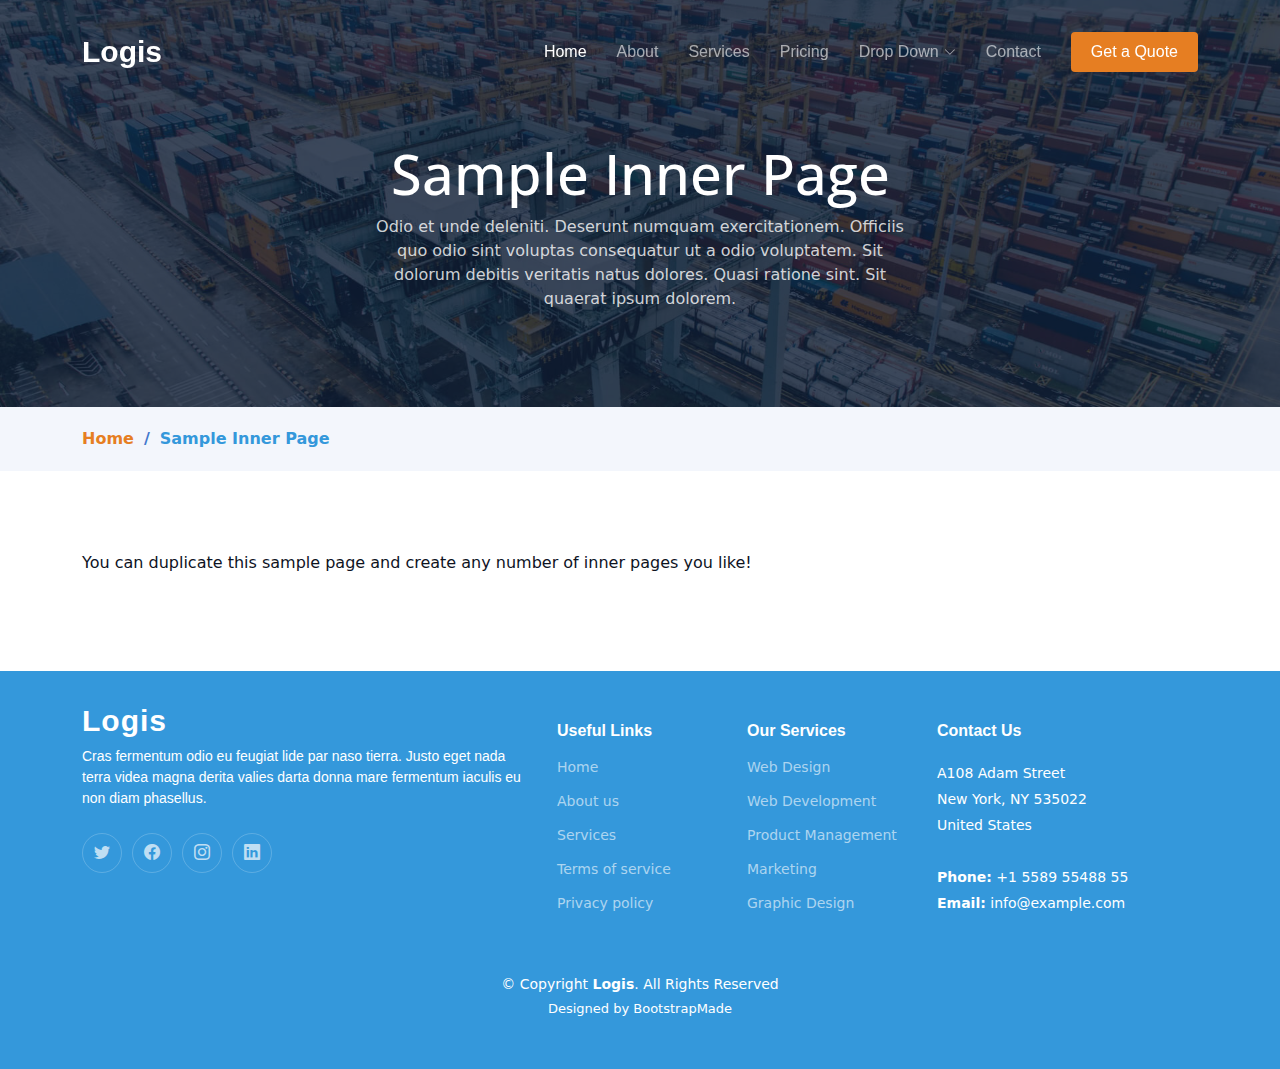
<file: sample-inner-page.html>
<!DOCTYPE html>
<html lang="en">

<head>
  <meta charset="utf-8">
  <meta content="width=device-width, initial-scale=1.0" name="viewport">

  <title>[Template] Sample Inner Page</title>
  <meta content="" name="description">
  <meta content="" name="keywords">

  <!-- Favicons -->
  <link href="assets/img/favicon.png" rel="icon">
  <link href="assets/img/apple-touch-icon.png" rel="apple-touch-icon">

  <!-- Google Fonts -->
  <link rel="preconnect" href="https://fonts.googleapis.com">
  <link rel="preconnect" href="https://fonts.gstatic.com" crossorigin>
  <link href="https://fonts.googleapis.com/css2?family=Open+Sans:ital,wght@0,300;0,400;0,500;0,600;0,700;1,300;1,400;1,600;1,700&family=Poppins:ital,wght@0,300;0,400;0,500;0,600;0,700;1,300;1,400;1,500;1,600;1,700&family=Inter:ital,wght@0,300;0,400;0,500;0,600;0,700;1,300;1,400;1,500;1,600;1,700&display=swap" rel="stylesheet">

  <!-- Vendor CSS Files -->
  <link href="assets/vendor/bootstrap/css/bootstrap.min.css" rel="stylesheet">
  <link href="assets/vendor/bootstrap-icons/bootstrap-icons.css" rel="stylesheet">
  <link href="assets/vendor/fontawesome-free/css/all.min.css" rel="stylesheet">
  <link href="assets/vendor/glightbox/css/glightbox.min.css" rel="stylesheet">
  <link href="assets/vendor/swiper/swiper-bundle.min.css" rel="stylesheet">
  <link href="assets/vendor/aos/aos.css" rel="stylesheet">

  <!-- Template Main CSS File -->
  <link href="assets/css/main.css" rel="stylesheet">

  <!-- =======================================================
  * Template Name: Logis
  * Updated: Sep 18 2023 with Bootstrap v5.3.2
  * Template URL: https://bootstrapmade.com/logis-bootstrap-logistics-website-template/
  * Author: BootstrapMade.com
  * License: https://bootstrapmade.com/license/
  ======================================================== -->
</head>

<body>

  <!-- ======= Header ======= -->
  <header id="header" class="header d-flex align-items-center fixed-top">
    <div class="container-fluid container-xl d-flex align-items-center justify-content-between">

      <a href="index.html" class="logo d-flex align-items-center">
        <!-- Uncomment the line below if you also wish to use an image logo -->
        <!-- <img src="assets/img/logo.png" alt=""> -->
        <h1>Logis</h1>
      </a>

      <i class="mobile-nav-toggle mobile-nav-show bi bi-list"></i>
      <i class="mobile-nav-toggle mobile-nav-hide d-none bi bi-x"></i>
      <nav id="navbar" class="navbar">
        <ul>
          <li><a href="index.html" class="active">Home</a></li>
          <li><a href="about.html">About</a></li>
          <li><a href="services.html">Services</a></li>
          <li><a href="pricing.html">Pricing</a></li>
          <li class="dropdown"><a href="#"><span>Drop Down</span> <i class="bi bi-chevron-down dropdown-indicator"></i></a>
            <ul>
              <li><a href="#">Drop Down 1</a></li>
              <li class="dropdown"><a href="#"><span>Deep Drop Down</span> <i class="bi bi-chevron-down dropdown-indicator"></i></a>
                <ul>
                  <li><a href="#">Deep Drop Down 1</a></li>
                  <li><a href="#">Deep Drop Down 2</a></li>
                  <li><a href="#">Deep Drop Down 3</a></li>
                  <li><a href="#">Deep Drop Down 4</a></li>
                  <li><a href="#">Deep Drop Down 5</a></li>
                </ul>
              </li>
              <li><a href="#">Drop Down 2</a></li>
              <li><a href="#">Drop Down 3</a></li>
              <li><a href="#">Drop Down 4</a></li>
            </ul>
          </li>
          <li><a href="contact.html">Contact</a></li>
          <li><a class="get-a-quote" href="get-a-quote.html">Get a Quote</a></li>
        </ul>
      </nav><!-- .navbar -->

    </div>
  </header><!-- End Header -->
  <!-- End Header -->

  <main id="main">

    <!-- ======= Breadcrumbs ======= -->
    <div class="breadcrumbs">
      <div class="page-header d-flex align-items-center" style="background-image: url('assets/img/page-header.jpg');">
        <div class="container position-relative">
          <div class="row d-flex justify-content-center">
            <div class="col-lg-6 text-center">
              <h2>Sample Inner Page</h2>
              <p>Odio et unde deleniti. Deserunt numquam exercitationem. Officiis quo odio sint voluptas consequatur ut a odio voluptatem. Sit dolorum debitis veritatis natus dolores. Quasi ratione sint. Sit quaerat ipsum dolorem.</p>
            </div>
          </div>
        </div>
      </div>
      <nav>
        <div class="container">
          <ol>
            <li><a href="index.html">Home</a></li>
            <li>Sample Inner Page</li>
          </ol>
        </div>
      </nav>
    </div><!-- End Breadcrumbs -->

    <section class="sample-page">
      <div class="container" data-aos="fade-up">
        <p>
          You can duplicate this sample page and create any number of inner pages you like!
        </p>
      </div>
    </section>

  </main><!-- End #main -->

  <!-- ======= Footer ======= -->
  <footer id="footer" class="footer">

    <div class="container">
      <div class="row gy-4">
        <div class="col-lg-5 col-md-12 footer-info">
          <a href="index.html" class="logo d-flex align-items-center">
            <span>Logis</span>
          </a>
          <p>Cras fermentum odio eu feugiat lide par naso tierra. Justo eget nada terra videa magna derita valies darta donna mare fermentum iaculis eu non diam phasellus.</p>
          <div class="social-links d-flex mt-4">
            <a href="#" class="twitter"><i class="bi bi-twitter"></i></a>
            <a href="#" class="facebook"><i class="bi bi-facebook"></i></a>
            <a href="#" class="instagram"><i class="bi bi-instagram"></i></a>
            <a href="#" class="linkedin"><i class="bi bi-linkedin"></i></a>
          </div>
        </div>

        <div class="col-lg-2 col-6 footer-links">
          <h4>Useful Links</h4>
          <ul>
            <li><a href="#">Home</a></li>
            <li><a href="#">About us</a></li>
            <li><a href="#">Services</a></li>
            <li><a href="#">Terms of service</a></li>
            <li><a href="#">Privacy policy</a></li>
          </ul>
        </div>

        <div class="col-lg-2 col-6 footer-links">
          <h4>Our Services</h4>
          <ul>
            <li><a href="#">Web Design</a></li>
            <li><a href="#">Web Development</a></li>
            <li><a href="#">Product Management</a></li>
            <li><a href="#">Marketing</a></li>
            <li><a href="#">Graphic Design</a></li>
          </ul>
        </div>

        <div class="col-lg-3 col-md-12 footer-contact text-center text-md-start">
          <h4>Contact Us</h4>
          <p>
            A108 Adam Street <br>
            New York, NY 535022<br>
            United States <br><br>
            <strong>Phone:</strong> +1 5589 55488 55<br>
            <strong>Email:</strong> info@example.com<br>
          </p>

        </div>

      </div>
    </div>

    <div class="container mt-4">
      <div class="copyright">
        &copy; Copyright <strong><span>Logis</span></strong>. All Rights Reserved
      </div>
      <div class="credits">
        <!-- All the links in the footer should remain intact. -->
        <!-- You can delete the links only if you purchased the pro version. -->
        <!-- Licensing information: https://bootstrapmade.com/license/ -->
        <!-- Purchase the pro version with working PHP/AJAX contact form: https://bootstrapmade.com/logis-bootstrap-logistics-website-template/ -->
        Designed by <a href="https://bootstrapmade.com/">BootstrapMade</a>
      </div>
    </div>

  </footer><!-- End Footer -->
  <!-- End Footer -->

  <a href="#" class="scroll-top d-flex align-items-center justify-content-center"><i class="bi bi-arrow-up-short"></i></a>

  <div id="preloader"></div>

  <!-- Vendor JS Files -->
  <script src="assets/vendor/bootstrap/js/bootstrap.bundle.min.js"></script>
  <script src="assets/vendor/purecounter/purecounter_vanilla.js"></script>
  <script src="assets/vendor/glightbox/js/glightbox.min.js"></script>
  <script src="assets/vendor/swiper/swiper-bundle.min.js"></script>
  <script src="assets/vendor/aos/aos.js"></script>
  <script src="assets/vendor/php-email-form/validate.js"></script>

  <!-- Template Main JS File -->
  <script src="assets/js/main.js"></script>

</body>

</html>
</file>
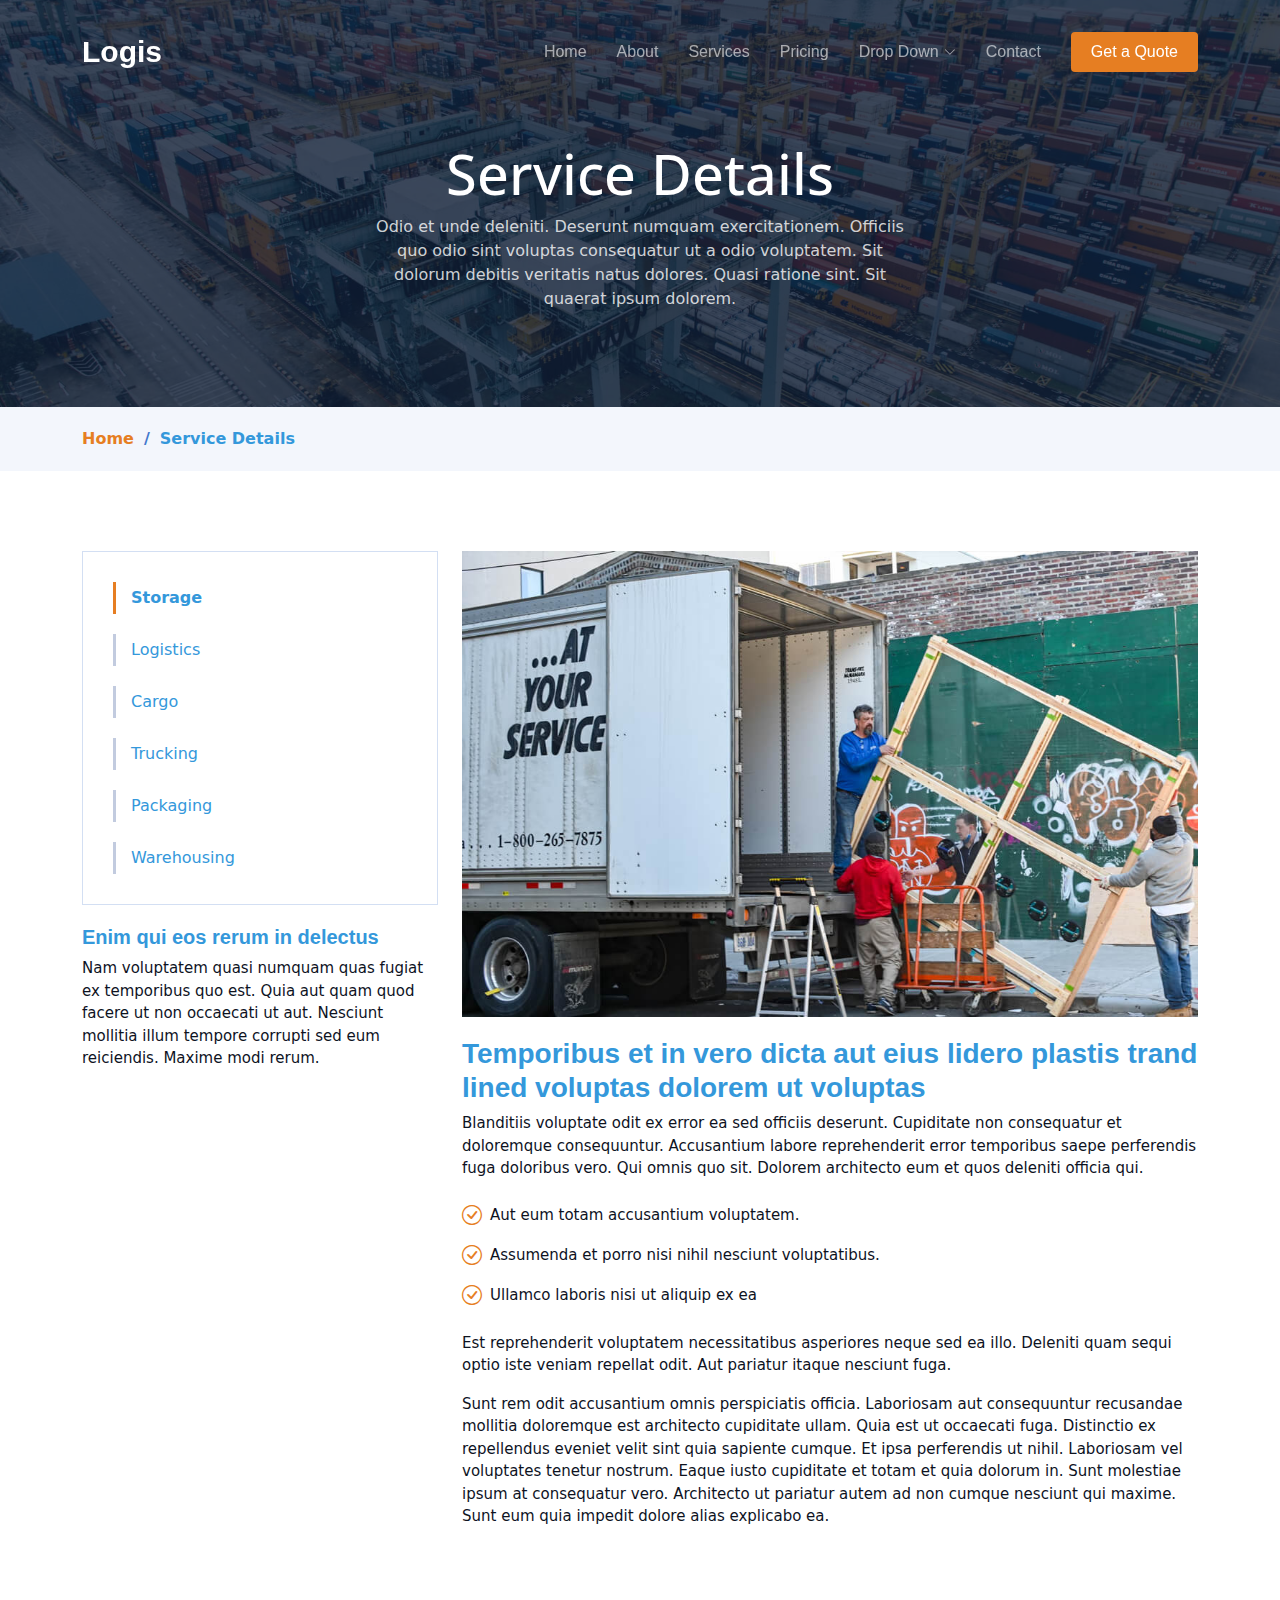
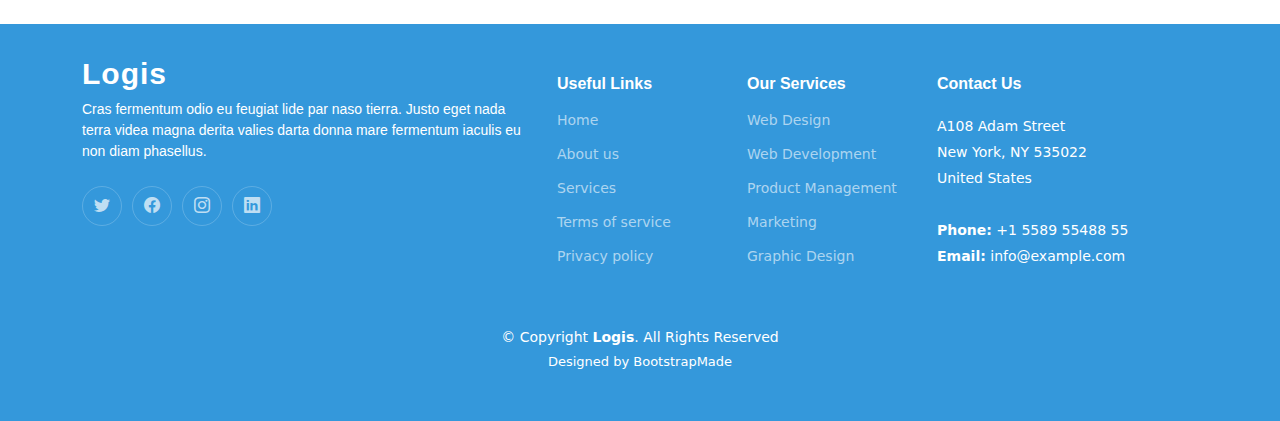
<file: service-details.html>
<!DOCTYPE html>
<html lang="en">

<head>
  <meta charset="utf-8">
  <meta content="width=device-width, initial-scale=1.0" name="viewport">

  <title>Logis Bootstrap Template - Service Details</title>
  <meta content="" name="description">
  <meta content="" name="keywords">

  <!-- Favicons -->
  <link href="assets/img/favicon.png" rel="icon">
  <link href="assets/img/apple-touch-icon.png" rel="apple-touch-icon">

  <!-- Google Fonts -->
  <link rel="preconnect" href="https://fonts.googleapis.com">
  <link rel="preconnect" href="https://fonts.gstatic.com" crossorigin>
  <link href="https://fonts.googleapis.com/css2?family=Open+Sans:ital,wght@0,300;0,400;0,500;0,600;0,700;1,300;1,400;1,600;1,700&family=Poppins:ital,wght@0,300;0,400;0,500;0,600;0,700;1,300;1,400;1,500;1,600;1,700&family=Inter:ital,wght@0,300;0,400;0,500;0,600;0,700;1,300;1,400;1,500;1,600;1,700&display=swap" rel="stylesheet">

  <!-- Vendor CSS Files -->
  <link href="assets/vendor/bootstrap/css/bootstrap.min.css" rel="stylesheet">
  <link href="assets/vendor/bootstrap-icons/bootstrap-icons.css" rel="stylesheet">
  <link href="assets/vendor/fontawesome-free/css/all.min.css" rel="stylesheet">
  <link href="assets/vendor/glightbox/css/glightbox.min.css" rel="stylesheet">
  <link href="assets/vendor/swiper/swiper-bundle.min.css" rel="stylesheet">
  <link href="assets/vendor/aos/aos.css" rel="stylesheet">

  <!-- Template Main CSS File -->
  <link href="assets/css/main.css" rel="stylesheet">

  <!-- =======================================================
  * Template Name: Logis
  * Updated: Sep 18 2023 with Bootstrap v5.3.2
  * Template URL: https://bootstrapmade.com/logis-bootstrap-logistics-website-template/
  * Author: BootstrapMade.com
  * License: https://bootstrapmade.com/license/
  ======================================================== -->
</head>

<body>

  <!-- ======= Header ======= -->
  <header id="header" class="header d-flex align-items-center fixed-top">
    <div class="container-fluid container-xl d-flex align-items-center justify-content-between">

      <a href="index.html" class="logo d-flex align-items-center">
        <!-- Uncomment the line below if you also wish to use an image logo -->
        <!-- <img src="assets/img/logo.png" alt=""> -->
        <h1>Logis</h1>
      </a>

      <i class="mobile-nav-toggle mobile-nav-show bi bi-list"></i>
      <i class="mobile-nav-toggle mobile-nav-hide d-none bi bi-x"></i>
      <nav id="navbar" class="navbar">
        <ul>
          <li><a href="index.html">Home</a></li>
          <li><a href="about.html">About</a></li>
          <li><a href="services.html">Services</a></li>
          <li><a href="pricing.html">Pricing</a></li>
          <li class="dropdown"><a href="#"><span>Drop Down</span> <i class="bi bi-chevron-down dropdown-indicator"></i></a>
            <ul>
              <li><a href="#">Drop Down 1</a></li>
              <li class="dropdown"><a href="#"><span>Deep Drop Down</span> <i class="bi bi-chevron-down dropdown-indicator"></i></a>
                <ul>
                  <li><a href="#">Deep Drop Down 1</a></li>
                  <li><a href="#">Deep Drop Down 2</a></li>
                  <li><a href="#">Deep Drop Down 3</a></li>
                  <li><a href="#">Deep Drop Down 4</a></li>
                  <li><a href="#">Deep Drop Down 5</a></li>
                </ul>
              </li>
              <li><a href="#">Drop Down 2</a></li>
              <li><a href="#">Drop Down 3</a></li>
              <li><a href="#">Drop Down 4</a></li>
            </ul>
          </li>
          <li><a href="contact.html">Contact</a></li>
          <li><a class="get-a-quote" href="get-a-quote.html">Get a Quote</a></li>
        </ul>
      </nav><!-- .navbar -->

    </div>
  </header><!-- End Header -->
  <!-- End Header -->

  <main id="main">

    <!-- ======= Breadcrumbs ======= -->
    <div class="breadcrumbs">
      <div class="page-header d-flex align-items-center" style="background-image: url('assets/img/page-header.jpg');">
        <div class="container position-relative">
          <div class="row d-flex justify-content-center">
            <div class="col-lg-6 text-center">
              <h2>Service Details</h2>
              <p>Odio et unde deleniti. Deserunt numquam exercitationem. Officiis quo odio sint voluptas consequatur ut a odio voluptatem. Sit dolorum debitis veritatis natus dolores. Quasi ratione sint. Sit quaerat ipsum dolorem.</p>
            </div>
          </div>
        </div>
      </div>
      <nav>
        <div class="container">
          <ol>
            <li><a href="index.html">Home</a></li>
            <li>Service Details</li>
          </ol>
        </div>
      </nav>
    </div><!-- End Breadcrumbs -->

    <!-- ======= Service Details Section ======= -->
    <section id="service-details" class="service-details">
      <div class="container" data-aos="fade-up">

        <div class="row gy-4">

          <div class="col-lg-4">
            <div class="services-list">
              <a href="#" class="active">Storage</a>
              <a href="#">Logistics</a>
              <a href="#">Cargo</a>
              <a href="#">Trucking</a>
              <a href="#">Packaging</a>
              <a href="#">Warehousing</a>
            </div>

            <h4>Enim qui eos rerum in delectus</h4>
            <p>Nam voluptatem quasi numquam quas fugiat ex temporibus quo est. Quia aut quam quod facere ut non occaecati ut aut. Nesciunt mollitia illum tempore corrupti sed eum reiciendis. Maxime modi rerum.</p>
          </div>

          <div class="col-lg-8">
            <img src="assets/img/service-details.jpg" alt="" class="img-fluid services-img">
            <h3>Temporibus et in vero dicta aut eius lidero plastis trand lined voluptas dolorem ut voluptas</h3>
            <p>
              Blanditiis voluptate odit ex error ea sed officiis deserunt. Cupiditate non consequatur et doloremque consequuntur. Accusantium labore reprehenderit error temporibus saepe perferendis fuga doloribus vero. Qui omnis quo sit. Dolorem architecto eum et quos deleniti officia qui.
            </p>
            <ul>
              <li><i class="bi bi-check-circle"></i> <span>Aut eum totam accusantium voluptatem.</span></li>
              <li><i class="bi bi-check-circle"></i> <span>Assumenda et porro nisi nihil nesciunt voluptatibus.</span></li>
              <li><i class="bi bi-check-circle"></i> <span>Ullamco laboris nisi ut aliquip ex ea</span></li>
            </ul>
            <p>
              Est reprehenderit voluptatem necessitatibus asperiores neque sed ea illo. Deleniti quam sequi optio iste veniam repellat odit. Aut pariatur itaque nesciunt fuga.
            </p>
            <p>
              Sunt rem odit accusantium omnis perspiciatis officia. Laboriosam aut consequuntur recusandae mollitia doloremque est architecto cupiditate ullam. Quia est ut occaecati fuga. Distinctio ex repellendus eveniet velit sint quia sapiente cumque. Et ipsa perferendis ut nihil. Laboriosam vel voluptates tenetur nostrum. Eaque iusto cupiditate et totam et quia dolorum in. Sunt molestiae ipsum at consequatur vero. Architecto ut pariatur autem ad non cumque nesciunt qui maxime. Sunt eum quia impedit dolore alias explicabo ea.
            </p>
          </div>

        </div>

      </div>
    </section><!-- End Service Details Section -->

  </main><!-- End #main -->

  <!-- ======= Footer ======= -->
  <footer id="footer" class="footer">

    <div class="container">
      <div class="row gy-4">
        <div class="col-lg-5 col-md-12 footer-info">
          <a href="index.html" class="logo d-flex align-items-center">
            <span>Logis</span>
          </a>
          <p>Cras fermentum odio eu feugiat lide par naso tierra. Justo eget nada terra videa magna derita valies darta donna mare fermentum iaculis eu non diam phasellus.</p>
          <div class="social-links d-flex mt-4">
            <a href="#" class="twitter"><i class="bi bi-twitter"></i></a>
            <a href="#" class="facebook"><i class="bi bi-facebook"></i></a>
            <a href="#" class="instagram"><i class="bi bi-instagram"></i></a>
            <a href="#" class="linkedin"><i class="bi bi-linkedin"></i></a>
          </div>
        </div>

        <div class="col-lg-2 col-6 footer-links">
          <h4>Useful Links</h4>
          <ul>
            <li><a href="#">Home</a></li>
            <li><a href="#">About us</a></li>
            <li><a href="#">Services</a></li>
            <li><a href="#">Terms of service</a></li>
            <li><a href="#">Privacy policy</a></li>
          </ul>
        </div>

        <div class="col-lg-2 col-6 footer-links">
          <h4>Our Services</h4>
          <ul>
            <li><a href="#">Web Design</a></li>
            <li><a href="#">Web Development</a></li>
            <li><a href="#">Product Management</a></li>
            <li><a href="#">Marketing</a></li>
            <li><a href="#">Graphic Design</a></li>
          </ul>
        </div>

        <div class="col-lg-3 col-md-12 footer-contact text-center text-md-start">
          <h4>Contact Us</h4>
          <p>
            A108 Adam Street <br>
            New York, NY 535022<br>
            United States <br><br>
            <strong>Phone:</strong> +1 5589 55488 55<br>
            <strong>Email:</strong> info@example.com<br>
          </p>

        </div>

      </div>
    </div>

    <div class="container mt-4">
      <div class="copyright">
        &copy; Copyright <strong><span>Logis</span></strong>. All Rights Reserved
      </div>
      <div class="credits">
        <!-- All the links in the footer should remain intact. -->
        <!-- You can delete the links only if you purchased the pro version. -->
        <!-- Licensing information: https://bootstrapmade.com/license/ -->
        <!-- Purchase the pro version with working PHP/AJAX contact form: https://bootstrapmade.com/logis-bootstrap-logistics-website-template/ -->
        Designed by <a href="https://bootstrapmade.com/">BootstrapMade</a>
      </div>
    </div>

  </footer><!-- End Footer -->
  <!-- End Footer -->

  <a href="#" class="scroll-top d-flex align-items-center justify-content-center"><i class="bi bi-arrow-up-short"></i></a>

  <div id="preloader"></div>

  <!-- Vendor JS Files -->
  <script src="assets/vendor/bootstrap/js/bootstrap.bundle.min.js"></script>
  <script src="assets/vendor/purecounter/purecounter_vanilla.js"></script>
  <script src="assets/vendor/glightbox/js/glightbox.min.js"></script>
  <script src="assets/vendor/swiper/swiper-bundle.min.js"></script>
  <script src="assets/vendor/aos/aos.js"></script>
  <script src="assets/vendor/php-email-form/validate.js"></script>

  <!-- Template Main JS File -->
  <script src="assets/js/main.js"></script>

</body>

</html>
</file>
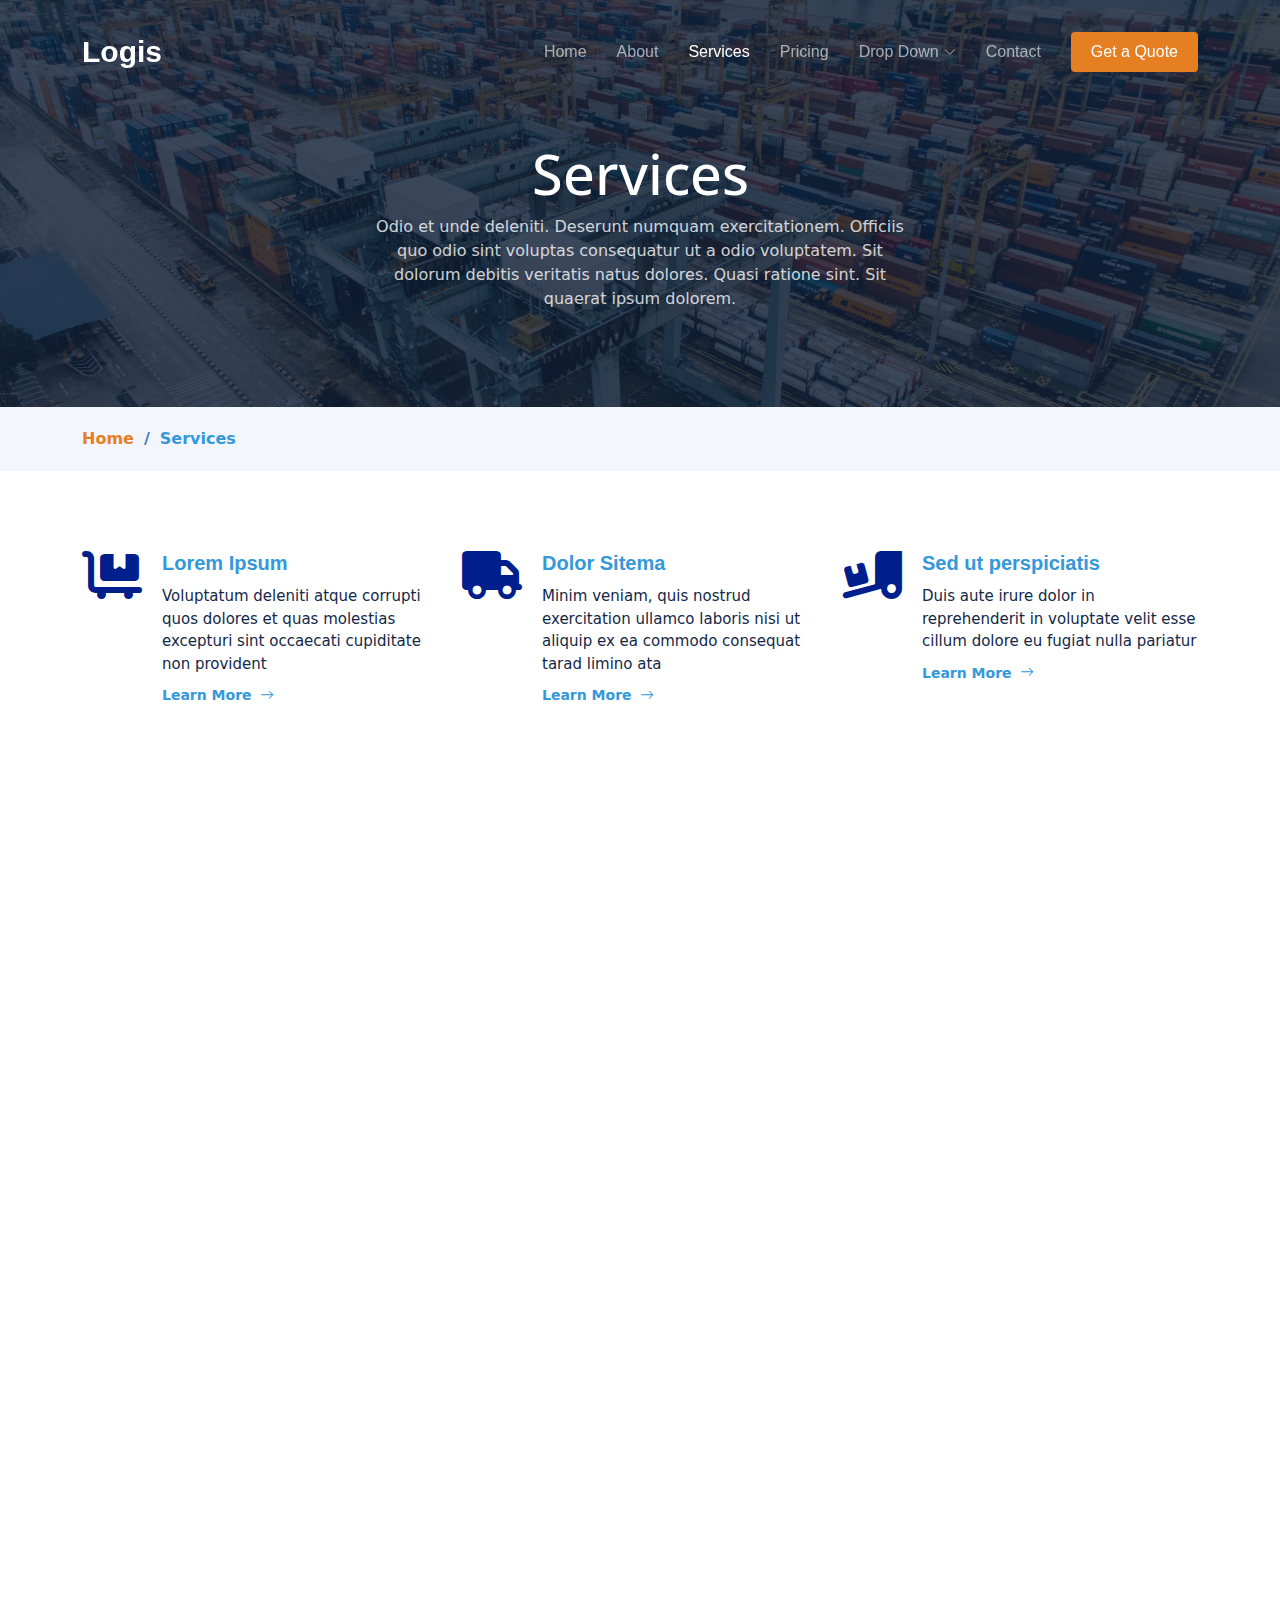
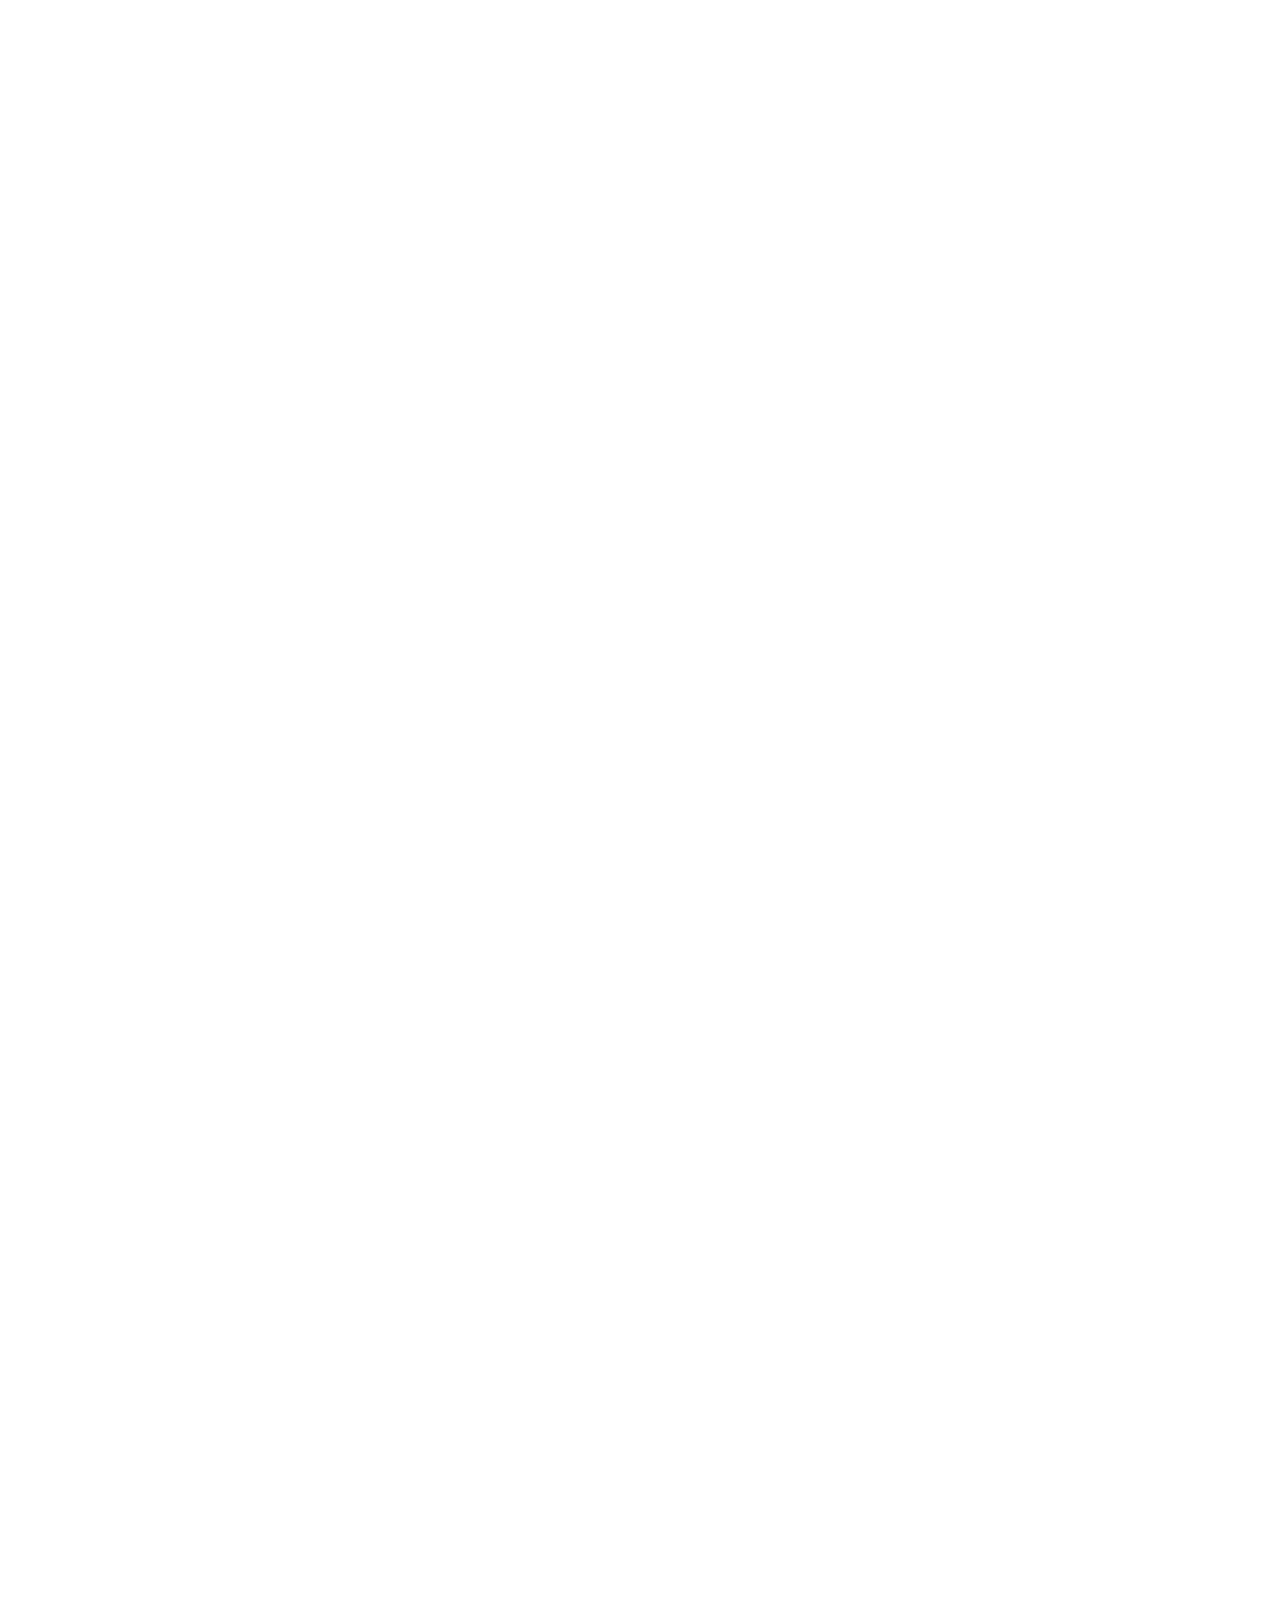
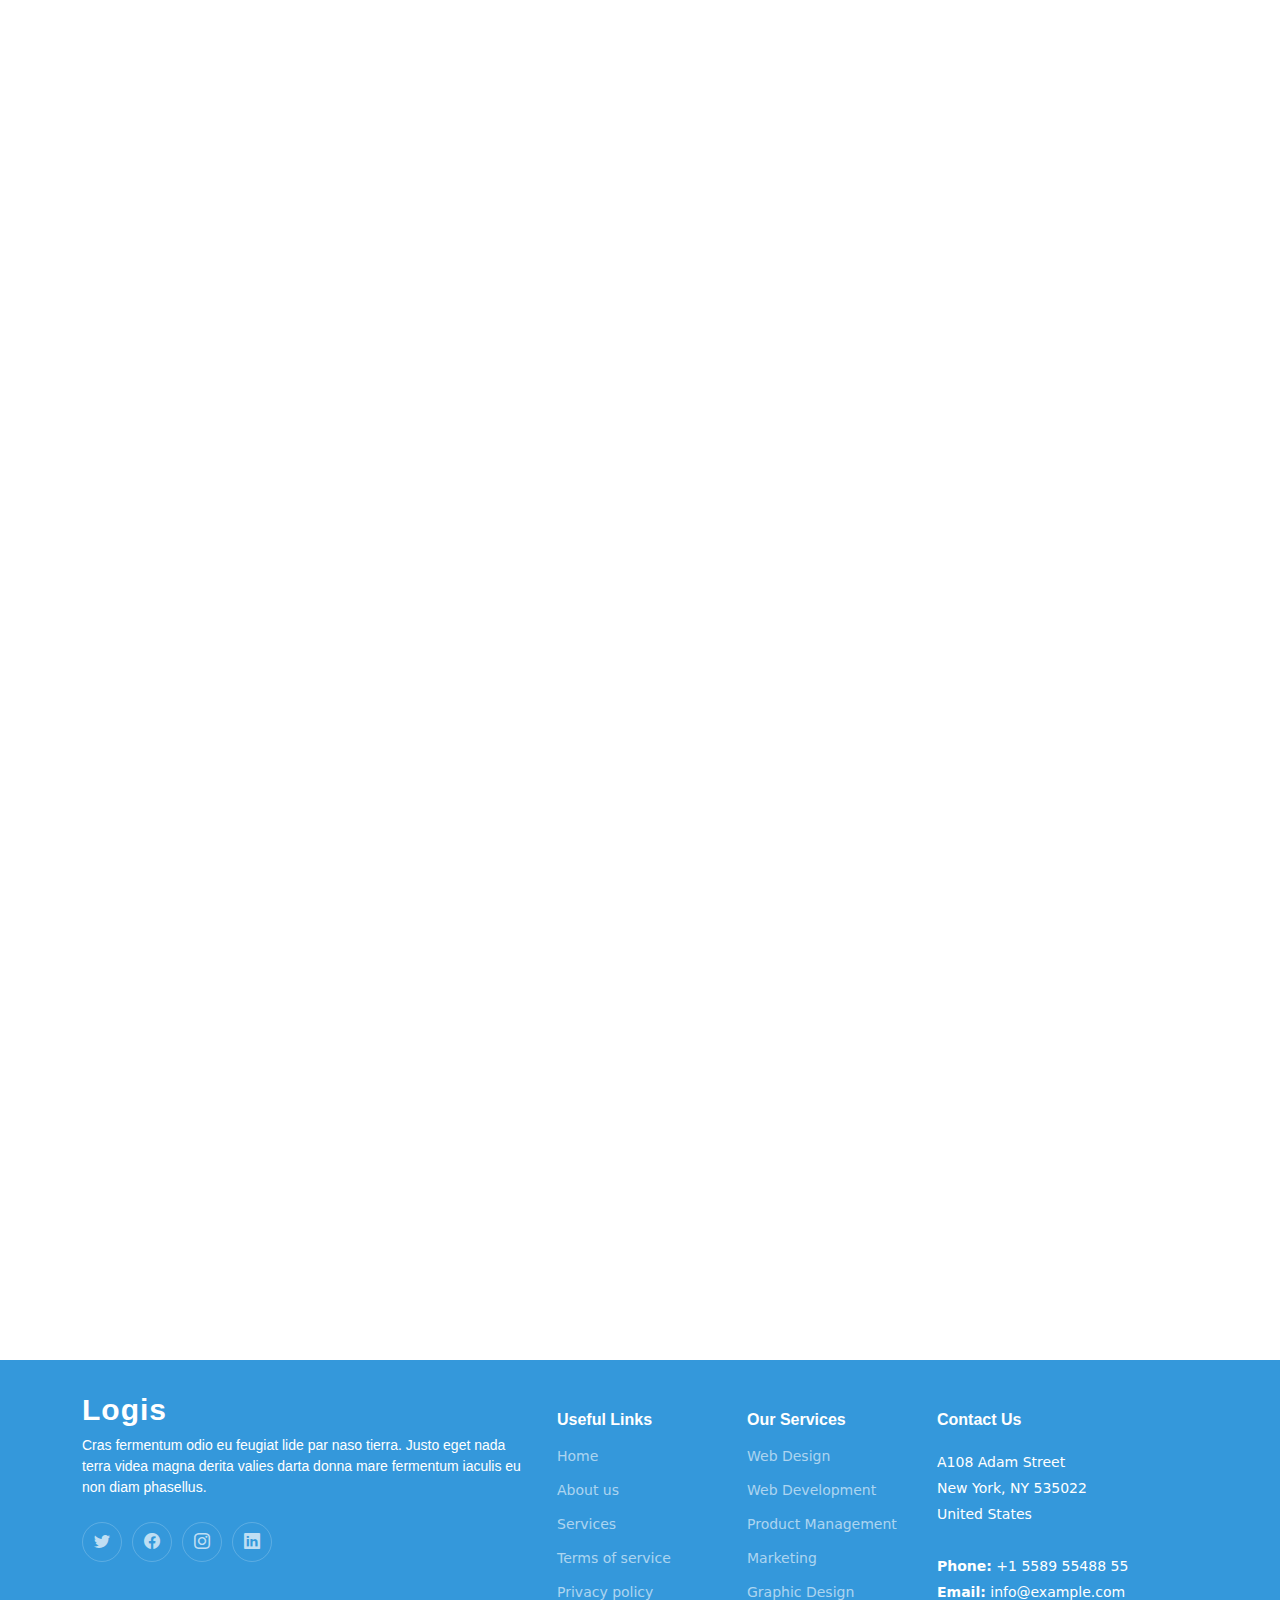
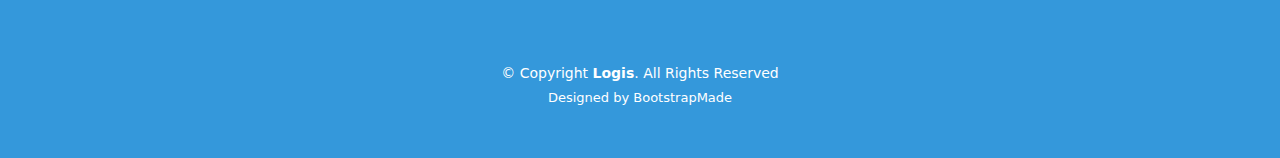
<file: services.html>
<!DOCTYPE html>
<html lang="en">

<head>
  <meta charset="utf-8">
  <meta content="width=device-width, initial-scale=1.0" name="viewport">

  <title>Logis Bootstrap Template - Services</title>
  <meta content="" name="description">
  <meta content="" name="keywords">

  <!-- Favicons -->
  <link href="assets/img/favicon.png" rel="icon">
  <link href="assets/img/apple-touch-icon.png" rel="apple-touch-icon">

  <!-- Google Fonts -->
  <link rel="preconnect" href="https://fonts.googleapis.com">
  <link rel="preconnect" href="https://fonts.gstatic.com" crossorigin>
  <link href="https://fonts.googleapis.com/css2?family=Open+Sans:ital,wght@0,300;0,400;0,500;0,600;0,700;1,300;1,400;1,600;1,700&family=Poppins:ital,wght@0,300;0,400;0,500;0,600;0,700;1,300;1,400;1,500;1,600;1,700&family=Inter:ital,wght@0,300;0,400;0,500;0,600;0,700;1,300;1,400;1,500;1,600;1,700&display=swap" rel="stylesheet">

  <!-- Vendor CSS Files -->
  <link href="assets/vendor/bootstrap/css/bootstrap.min.css" rel="stylesheet">
  <link href="assets/vendor/bootstrap-icons/bootstrap-icons.css" rel="stylesheet">
  <link href="assets/vendor/fontawesome-free/css/all.min.css" rel="stylesheet">
  <link href="assets/vendor/glightbox/css/glightbox.min.css" rel="stylesheet">
  <link href="assets/vendor/swiper/swiper-bundle.min.css" rel="stylesheet">
  <link href="assets/vendor/aos/aos.css" rel="stylesheet">

  <!-- Template Main CSS File -->
  <link href="assets/css/main.css" rel="stylesheet">

  <!-- =======================================================
  * Template Name: Logis
  * Updated: Sep 18 2023 with Bootstrap v5.3.2
  * Template URL: https://bootstrapmade.com/logis-bootstrap-logistics-website-template/
  * Author: BootstrapMade.com
  * License: https://bootstrapmade.com/license/
  ======================================================== -->
</head>

<body>

  <!-- ======= Header ======= -->
  <header id="header" class="header d-flex align-items-center fixed-top">
    <div class="container-fluid container-xl d-flex align-items-center justify-content-between">

      <a href="index.html" class="logo d-flex align-items-center">
        <!-- Uncomment the line below if you also wish to use an image logo -->
        <!-- <img src="assets/img/logo.png" alt=""> -->
        <h1>Logis</h1>
      </a>

      <i class="mobile-nav-toggle mobile-nav-show bi bi-list"></i>
      <i class="mobile-nav-toggle mobile-nav-hide d-none bi bi-x"></i>
      <nav id="navbar" class="navbar">
        <ul>
          <li><a href="index.html">Home</a></li>
          <li><a href="about.html">About</a></li>
          <li><a href="services.html" class="active">Services</a></li>
          <li><a href="pricing.html">Pricing</a></li>
          <li class="dropdown"><a href="#"><span>Drop Down</span> <i class="bi bi-chevron-down dropdown-indicator"></i></a>
            <ul>
              <li><a href="#">Drop Down 1</a></li>
              <li class="dropdown"><a href="#"><span>Deep Drop Down</span> <i class="bi bi-chevron-down dropdown-indicator"></i></a>
                <ul>
                  <li><a href="#">Deep Drop Down 1</a></li>
                  <li><a href="#">Deep Drop Down 2</a></li>
                  <li><a href="#">Deep Drop Down 3</a></li>
                  <li><a href="#">Deep Drop Down 4</a></li>
                  <li><a href="#">Deep Drop Down 5</a></li>
                </ul>
              </li>
              <li><a href="#">Drop Down 2</a></li>
              <li><a href="#">Drop Down 3</a></li>
              <li><a href="#">Drop Down 4</a></li>
            </ul>
          </li>
          <li><a href="contact.html">Contact</a></li>
          <li><a class="get-a-quote" href="get-a-quote.html">Get a Quote</a></li>
        </ul>
      </nav><!-- .navbar -->

    </div>
  </header><!-- End Header -->
  <!-- End Header -->

  <main id="main">

    <!-- ======= Breadcrumbs ======= -->
    <div class="breadcrumbs">
      <div class="page-header d-flex align-items-center" style="background-image: url('assets/img/page-header.jpg');">
        <div class="container position-relative">
          <div class="row d-flex justify-content-center">
            <div class="col-lg-6 text-center">
              <h2>Services</h2>
              <p>Odio et unde deleniti. Deserunt numquam exercitationem. Officiis quo odio sint voluptas consequatur ut a odio voluptatem. Sit dolorum debitis veritatis natus dolores. Quasi ratione sint. Sit quaerat ipsum dolorem.</p>
            </div>
          </div>
        </div>
      </div>
      <nav>
        <div class="container">
          <ol>
            <li><a href="index.html">Home</a></li>
            <li>Services</li>
          </ol>
        </div>
      </nav>
    </div><!-- End Breadcrumbs -->

    <!-- ======= Featured Services Section ======= -->
    <section id="featured-services" class="featured-services">
      <div class="container">

        <div class="row gy-4">

          <div class="col-lg-4 col-md-6 service-item d-flex" data-aos="fade-up">
            <div class="icon flex-shrink-0"><i class="fa-solid fa-cart-flatbed"></i></div>
            <div>
              <h4 class="title">Lorem Ipsum</h4>
              <p class="description">Voluptatum deleniti atque corrupti quos dolores et quas molestias excepturi sint occaecati cupiditate non provident</p>
              <a href="service-details.html" class="readmore stretched-link"><span>Learn More</span><i class="bi bi-arrow-right"></i></a>
            </div>
          </div>
          <!-- End Service Item -->

          <div class="col-lg-4 col-md-6 service-item d-flex" data-aos="fade-up" data-aos-delay="100">
            <div class="icon flex-shrink-0"><i class="fa-solid fa-truck"></i></div>
            <div>
              <h4 class="title">Dolor Sitema</h4>
              <p class="description">Minim veniam, quis nostrud exercitation ullamco laboris nisi ut aliquip ex ea commodo consequat tarad limino ata</p>
              <a href="service-details.html" class="readmore stretched-link"><span>Learn More</span><i class="bi bi-arrow-right"></i></a>
            </div>
          </div><!-- End Service Item -->

          <div class="col-lg-4 col-md-6 service-item d-flex" data-aos="fade-up" data-aos-delay="200">
            <div class="icon flex-shrink-0"><i class="fa-solid fa-truck-ramp-box"></i></div>
            <div>
              <h4 class="title">Sed ut perspiciatis</h4>
              <p class="description">Duis aute irure dolor in reprehenderit in voluptate velit esse cillum dolore eu fugiat nulla pariatur</p>
              <a href="service-details.html" class="readmore stretched-link"><span>Learn More</span><i class="bi bi-arrow-right"></i></a>
            </div>
          </div><!-- End Service Item -->

        </div>

      </div>
    </section><!-- End Featured Services Section -->

    <!-- ======= Services Section ======= -->
    <section id="service" class="services pt-0">
      <div class="container" data-aos="fade-up">

        <div class="section-header">
          <span>Our Services</span>
          <h2>Our Services</h2>

        </div>

        <div class="row gy-4">

          <div class="col-lg-4 col-md-6" data-aos="fade-up" data-aos-delay="100">
            <div class="card">
              <div class="card-img">
                <img src="assets/img/storage-service.jpg" alt="" class="img-fluid">
              </div>
              <h3><a href="service-details.html" class="stretched-link">Storage</a></h3>
              <p>Cumque eos in qui numquam. Aut aspernatur perferendis sed atque quia voluptas quisquam repellendus temporibus itaqueofficiis odit</p>
            </div>
          </div><!-- End Card Item -->

          <div class="col-lg-4 col-md-6" data-aos="fade-up" data-aos-delay="200">
            <div class="card">
              <div class="card-img">
                <img src="assets/img/logistics-service.jpg" alt="" class="img-fluid">
              </div>
              <h3><a href="service-details.html" class="stretched-link">Logistics</a></h3>
              <p>Asperiores provident dolor accusamus pariatur dolore nam id audantium ut et iure incidunt molestiae dolor ipsam ducimus occaecati nisi</p>
            </div>
          </div><!-- End Card Item -->

          <div class="col-lg-4 col-md-6" data-aos="fade-up" data-aos-delay="300">
            <div class="card">
              <div class="card-img">
                <img src="assets/img/cargo-service.jpg" alt="" class="img-fluid">
              </div>
              <h3><a href="service-details.html" class="stretched-link">Cargo</a></h3>
              <p>Dicta quam similique quia architecto eos nisi aut ratione aut ipsum reiciendis sit doloremque oluptatem aut et molestiae ut et nihil</p>
            </div>
          </div><!-- End Card Item -->

          <div class="col-lg-4 col-md-6" data-aos="fade-up" data-aos-delay="400">
            <div class="card">
              <div class="card-img">
                <img src="assets/img/trucking-service.jpg" alt="" class="img-fluid">
              </div>
              <h3><a href="service-details.html" class="stretched-link">Trucking</a></h3>
              <p>Dicta quam similique quia architecto eos nisi aut ratione aut ipsum reiciendis sit doloremque oluptatem aut et molestiae ut et nihil</p>
            </div>
          </div><!-- End Card Item -->

          <div class="col-lg-4 col-md-6" data-aos="fade-up" data-aos-delay="500">
            <div class="card">
              <div class="card-img">
                <img src="assets/img/packaging-service.jpg" alt="" class="img-fluid">
              </div>
              <h3><a href="service-details.html" class="stretched-link">Packaging</a></h3>
              <p>Illo consequuntur quisquam delectus praesentium modi dignissimos facere vel cum onsequuntur maiores beatae consequatur magni voluptates</p>
            </div>
          </div><!-- End Card Item -->

          <div class="col-lg-4 col-md-6" data-aos="fade-up" data-aos-delay="600">
            <div class="card">
              <div class="card-img">
                <img src="assets/img/warehousing-service.jpg" alt="" class="img-fluid">
              </div>
              <h3><a href="service-details.html" class="stretched-link">Warehousing</a></h3>
              <p>Quas assumenda non occaecati molestiae. In aut earum sed natus eatae in vero. Ab modi quisquam aut nostrum unde et qui est non quo nulla</p>
            </div>
          </div><!-- End Card Item -->

        </div>

      </div>
    </section><!-- End Services Section -->

    <!-- ======= Features Section ======= -->
    <section id="features" class="features">
      <div class="container">

        <div class="row gy-4 align-items-center features-item" data-aos="fade-up">

          <div class="col-md-5">
            <img src="assets/img/features-1.jpg" class="img-fluid" alt="">
          </div>
          <div class="col-md-7">
            <h3>Voluptatem dignissimos provident quasi corporis voluptates sit assumenda.</h3>
            <p class="fst-italic">
              Lorem ipsum dolor sit amet, consectetur adipiscing elit, sed do eiusmod tempor incididunt ut labore et dolore
              magna aliqua.
            </p>
            <ul>
              <li><i class="bi bi-check"></i> Ullamco laboris nisi ut aliquip ex ea commodo consequat.</li>
              <li><i class="bi bi-check"></i> Duis aute irure dolor in reprehenderit in voluptate velit.</li>
              <li><i class="bi bi-check"></i> Ullam est qui quos consequatur eos accusamus.</li>
            </ul>
          </div>
        </div><!-- Features Item -->

        <div class="row gy-4 align-items-center features-item" data-aos="fade-up">
          <div class="col-md-5 order-1 order-md-2">
            <img src="assets/img/features-2.jpg" class="img-fluid" alt="">
          </div>
          <div class="col-md-7 order-2 order-md-1">
            <h3>Corporis temporibus maiores provident</h3>
            <p class="fst-italic">
              Lorem ipsum dolor sit amet, consectetur adipiscing elit, sed do eiusmod tempor incididunt ut labore et dolore
              magna aliqua.
            </p>
            <p>
              Ullamco laboris nisi ut aliquip ex ea commodo consequat. Duis aute irure dolor in reprehenderit in voluptate
              velit esse cillum dolore eu fugiat nulla pariatur. Excepteur sint occaecat cupidatat non proident, sunt in
              culpa qui officia deserunt mollit anim id est laborum
            </p>
          </div>
        </div><!-- Features Item -->

        <div class="row gy-4 align-items-center features-item" data-aos="fade-up">
          <div class="col-md-5">
            <img src="assets/img/features-3.jpg" class="img-fluid" alt="">
          </div>
          <div class="col-md-7">
            <h3>Sunt consequatur ad ut est nulla consectetur reiciendis animi voluptas</h3>
            <p>Cupiditate placeat cupiditate placeat est ipsam culpa. Delectus quia minima quod. Sunt saepe odit aut quia voluptatem hic voluptas dolor doloremque.</p>
            <ul>
              <li><i class="bi bi-check"></i> Ullamco laboris nisi ut aliquip ex ea commodo consequat.</li>
              <li><i class="bi bi-check"></i> Duis aute irure dolor in reprehenderit in voluptate velit.</li>
              <li><i class="bi bi-check"></i> Facilis ut et voluptatem aperiam. Autem soluta ad fugiat.</li>
            </ul>
          </div>
        </div><!-- Features Item -->

        <div class="row gy-4 align-items-center features-item" data-aos="fade-up">
          <div class="col-md-5 order-1 order-md-2">
            <img src="assets/img/features-4.jpg" class="img-fluid" alt="">
          </div>
          <div class="col-md-7 order-2 order-md-1">
            <h3>Quas et necessitatibus eaque impedit ipsum animi consequatur incidunt in</h3>
            <p class="fst-italic">
              Lorem ipsum dolor sit amet, consectetur adipiscing elit, sed do eiusmod tempor incididunt ut labore et dolore
              magna aliqua.
            </p>
            <p>
              Ullamco laboris nisi ut aliquip ex ea commodo consequat. Duis aute irure dolor in reprehenderit in voluptate
              velit esse cillum dolore eu fugiat nulla pariatur. Excepteur sint occaecat cupidatat non proident, sunt in
              culpa qui officia deserunt mollit anim id est laborum
            </p>
          </div>
        </div><!-- Features Item -->

      </div>
    </section><!-- End Features Section -->

    <!-- ======= Testimonials Section ======= -->
    <section id="testimonials" class="testimonials">
      <div class="container">

        <div class="slides-1 swiper" data-aos="fade-up">
          <div class="swiper-wrapper">

            <div class="swiper-slide">
              <div class="testimonial-item">
                <img src="assets/img/testimonials/testimonials-1.jpg" class="testimonial-img" alt="">
                <h3>Saul Goodman</h3>
                <h4>Ceo &amp; Founder</h4>
                <div class="stars">
                  <i class="bi bi-star-fill"></i><i class="bi bi-star-fill"></i><i class="bi bi-star-fill"></i><i class="bi bi-star-fill"></i><i class="bi bi-star-fill"></i>
                </div>
                <p>
                  <i class="bi bi-quote quote-icon-left"></i>
                  Proin iaculis purus consequat sem cure digni ssim donec porttitora entum suscipit rhoncus. Accusantium quam, ultricies eget id, aliquam eget nibh et. Maecen aliquam, risus at semper.
                  <i class="bi bi-quote quote-icon-right"></i>
                </p>
              </div>
            </div><!-- End testimonial item -->

            <div class="swiper-slide">
              <div class="testimonial-item">
                <img src="assets/img/testimonials/testimonials-2.jpg" class="testimonial-img" alt="">
                <h3>Sara Wilsson</h3>
                <h4>Designer</h4>
                <div class="stars">
                  <i class="bi bi-star-fill"></i><i class="bi bi-star-fill"></i><i class="bi bi-star-fill"></i><i class="bi bi-star-fill"></i><i class="bi bi-star-fill"></i>
                </div>
                <p>
                  <i class="bi bi-quote quote-icon-left"></i>
                  Export tempor illum tamen malis malis eram quae irure esse labore quem cillum quid cillum eram malis quorum velit fore eram velit sunt aliqua noster fugiat irure amet legam anim culpa.
                  <i class="bi bi-quote quote-icon-right"></i>
                </p>
              </div>
            </div><!-- End testimonial item -->

            <div class="swiper-slide">
              <div class="testimonial-item">
                <img src="assets/img/testimonials/testimonials-3.jpg" class="testimonial-img" alt="">
                <h3>Jena Karlis</h3>
                <h4>Store Owner</h4>
                <div class="stars">
                  <i class="bi bi-star-fill"></i><i class="bi bi-star-fill"></i><i class="bi bi-star-fill"></i><i class="bi bi-star-fill"></i><i class="bi bi-star-fill"></i>
                </div>
                <p>
                  <i class="bi bi-quote quote-icon-left"></i>
                  Enim nisi quem export duis labore cillum quae magna enim sint quorum nulla quem veniam duis minim tempor labore quem eram duis noster aute amet eram fore quis sint minim.
                  <i class="bi bi-quote quote-icon-right"></i>
                </p>
              </div>
            </div><!-- End testimonial item -->

            <div class="swiper-slide">
              <div class="testimonial-item">
                <img src="assets/img/testimonials/testimonials-4.jpg" class="testimonial-img" alt="">
                <h3>Matt Brandon</h3>
                <h4>Freelancer</h4>
                <div class="stars">
                  <i class="bi bi-star-fill"></i><i class="bi bi-star-fill"></i><i class="bi bi-star-fill"></i><i class="bi bi-star-fill"></i><i class="bi bi-star-fill"></i>
                </div>
                <p>
                  <i class="bi bi-quote quote-icon-left"></i>
                  Fugiat enim eram quae cillum dolore dolor amet nulla culpa multos export minim fugiat minim velit minim dolor enim duis veniam ipsum anim magna sunt elit fore quem dolore labore illum veniam.
                  <i class="bi bi-quote quote-icon-right"></i>
                </p>
              </div>
            </div><!-- End testimonial item -->

            <div class="swiper-slide">
              <div class="testimonial-item">
                <img src="assets/img/testimonials/testimonials-5.jpg" class="testimonial-img" alt="">
                <h3>John Larson</h3>
                <h4>Entrepreneur</h4>
                <div class="stars">
                  <i class="bi bi-star-fill"></i><i class="bi bi-star-fill"></i><i class="bi bi-star-fill"></i><i class="bi bi-star-fill"></i><i class="bi bi-star-fill"></i>
                </div>
                <p>
                  <i class="bi bi-quote quote-icon-left"></i>
                  Quis quorum aliqua sint quem legam fore sunt eram irure aliqua veniam tempor noster veniam enim culpa labore duis sunt culpa nulla illum cillum fugiat legam esse veniam culpa fore nisi cillum quid.
                  <i class="bi bi-quote quote-icon-right"></i>
                </p>
              </div>
            </div><!-- End testimonial item -->

          </div>
          <div class="swiper-pagination"></div>
        </div>

      </div>
    </section><!-- End Testimonials Section -->

    <!-- ======= Frequently Asked Questions Section ======= -->
    <section id="faq" class="faq">
      <div class="container" data-aos="fade-up">

        <div class="section-header">
          <span>Frequently Asked Questions</span>
          <h2>Frequently Asked Questions</h2>

        </div>

        <div class="row justify-content-center" data-aos="fade-up" data-aos-delay="200">
          <div class="col-lg-10">

            <div class="accordion accordion-flush" id="faqlist">

              <div class="accordion-item">
                <h3 class="accordion-header">
                  <button class="accordion-button collapsed" type="button" data-bs-toggle="collapse" data-bs-target="#faq-content-1">
                    <i class="bi bi-question-circle question-icon"></i>
                    Non consectetur a erat nam at lectus urna duis?
                  </button>
                </h3>
                <div id="faq-content-1" class="accordion-collapse collapse" data-bs-parent="#faqlist">
                  <div class="accordion-body">
                    Feugiat pretium nibh ipsum consequat. Tempus iaculis urna id volutpat lacus laoreet non curabitur gravida. Venenatis lectus magna fringilla urna porttitor rhoncus dolor purus non.
                  </div>
                </div>
              </div><!-- # Faq item-->

              <div class="accordion-item">
                <h3 class="accordion-header">
                  <button class="accordion-button collapsed" type="button" data-bs-toggle="collapse" data-bs-target="#faq-content-2">
                    <i class="bi bi-question-circle question-icon"></i>
                    Feugiat scelerisque varius morbi enim nunc faucibus a pellentesque?
                  </button>
                </h3>
                <div id="faq-content-2" class="accordion-collapse collapse" data-bs-parent="#faqlist">
                  <div class="accordion-body">
                    Dolor sit amet consectetur adipiscing elit pellentesque habitant morbi. Id interdum velit laoreet id donec ultrices. Fringilla phasellus faucibus scelerisque eleifend donec pretium. Est pellentesque elit ullamcorper dignissim. Mauris ultrices eros in cursus turpis massa tincidunt dui.
                  </div>
                </div>
              </div><!-- # Faq item-->

              <div class="accordion-item">
                <h3 class="accordion-header">
                  <button class="accordion-button collapsed" type="button" data-bs-toggle="collapse" data-bs-target="#faq-content-3">
                    <i class="bi bi-question-circle question-icon"></i>
                    Dolor sit amet consectetur adipiscing elit pellentesque habitant morbi?
                  </button>
                </h3>
                <div id="faq-content-3" class="accordion-collapse collapse" data-bs-parent="#faqlist">
                  <div class="accordion-body">
                    Eleifend mi in nulla posuere sollicitudin aliquam ultrices sagittis orci. Faucibus pulvinar elementum integer enim. Sem nulla pharetra diam sit amet nisl suscipit. Rutrum tellus pellentesque eu tincidunt. Lectus urna duis convallis convallis tellus. Urna molestie at elementum eu facilisis sed odio morbi quis
                  </div>
                </div>
              </div><!-- # Faq item-->

              <div class="accordion-item">
                <h3 class="accordion-header">
                  <button class="accordion-button collapsed" type="button" data-bs-toggle="collapse" data-bs-target="#faq-content-4">
                    <i class="bi bi-question-circle question-icon"></i>
                    Ac odio tempor orci dapibus. Aliquam eleifend mi in nulla?
                  </button>
                </h3>
                <div id="faq-content-4" class="accordion-collapse collapse" data-bs-parent="#faqlist">
                  <div class="accordion-body">
                    <i class="bi bi-question-circle question-icon"></i>
                    Dolor sit amet consectetur adipiscing elit pellentesque habitant morbi. Id interdum velit laoreet id donec ultrices. Fringilla phasellus faucibus scelerisque eleifend donec pretium. Est pellentesque elit ullamcorper dignissim. Mauris ultrices eros in cursus turpis massa tincidunt dui.
                  </div>
                </div>
              </div><!-- # Faq item-->

              <div class="accordion-item">
                <h3 class="accordion-header">
                  <button class="accordion-button collapsed" type="button" data-bs-toggle="collapse" data-bs-target="#faq-content-5">
                    <i class="bi bi-question-circle question-icon"></i>
                    Tempus quam pellentesque nec nam aliquam sem et tortor consequat?
                  </button>
                </h3>
                <div id="faq-content-5" class="accordion-collapse collapse" data-bs-parent="#faqlist">
                  <div class="accordion-body">
                    Molestie a iaculis at erat pellentesque adipiscing commodo. Dignissim suspendisse in est ante in. Nunc vel risus commodo viverra maecenas accumsan. Sit amet nisl suscipit adipiscing bibendum est. Purus gravida quis blandit turpis cursus in
                  </div>
                </div>
              </div><!-- # Faq item-->

            </div>

          </div>
        </div>

      </div>
    </section><!-- End Frequently Asked Questions Section -->

  </main><!-- End #main -->

  <!-- ======= Footer ======= -->
  <footer id="footer" class="footer">

    <div class="container">
      <div class="row gy-4">
        <div class="col-lg-5 col-md-12 footer-info">
          <a href="index.html" class="logo d-flex align-items-center">
            <span>Logis</span>
          </a>
          <p>Cras fermentum odio eu feugiat lide par naso tierra. Justo eget nada terra videa magna derita valies darta donna mare fermentum iaculis eu non diam phasellus.</p>
          <div class="social-links d-flex mt-4">
            <a href="#" class="twitter"><i class="bi bi-twitter"></i></a>
            <a href="#" class="facebook"><i class="bi bi-facebook"></i></a>
            <a href="#" class="instagram"><i class="bi bi-instagram"></i></a>
            <a href="#" class="linkedin"><i class="bi bi-linkedin"></i></a>
          </div>
        </div>

        <div class="col-lg-2 col-6 footer-links">
          <h4>Useful Links</h4>
          <ul>
            <li><a href="#">Home</a></li>
            <li><a href="#">About us</a></li>
            <li><a href="#">Services</a></li>
            <li><a href="#">Terms of service</a></li>
            <li><a href="#">Privacy policy</a></li>
          </ul>
        </div>

        <div class="col-lg-2 col-6 footer-links">
          <h4>Our Services</h4>
          <ul>
            <li><a href="#">Web Design</a></li>
            <li><a href="#">Web Development</a></li>
            <li><a href="#">Product Management</a></li>
            <li><a href="#">Marketing</a></li>
            <li><a href="#">Graphic Design</a></li>
          </ul>
        </div>

        <div class="col-lg-3 col-md-12 footer-contact text-center text-md-start">
          <h4>Contact Us</h4>
          <p>
            A108 Adam Street <br>
            New York, NY 535022<br>
            United States <br><br>
            <strong>Phone:</strong> +1 5589 55488 55<br>
            <strong>Email:</strong> info@example.com<br>
          </p>

        </div>

      </div>
    </div>

    <div class="container mt-4">
      <div class="copyright">
        &copy; Copyright <strong><span>Logis</span></strong>. All Rights Reserved
      </div>
      <div class="credits">
        <!-- All the links in the footer should remain intact. -->
        <!-- You can delete the links only if you purchased the pro version. -->
        <!-- Licensing information: https://bootstrapmade.com/license/ -->
        <!-- Purchase the pro version with working PHP/AJAX contact form: https://bootstrapmade.com/logis-bootstrap-logistics-website-template/ -->
        Designed by <a href="https://bootstrapmade.com/">BootstrapMade</a>
      </div>
    </div>

  </footer><!-- End Footer -->
  <!-- End Footer -->

  <a href="#" class="scroll-top d-flex align-items-center justify-content-center"><i class="bi bi-arrow-up-short"></i></a>

  <div id="preloader"></div>

  <!-- Vendor JS Files -->
  <script src="assets/vendor/bootstrap/js/bootstrap.bundle.min.js"></script>
  <script src="assets/vendor/purecounter/purecounter_vanilla.js"></script>
  <script src="assets/vendor/glightbox/js/glightbox.min.js"></script>
  <script src="assets/vendor/swiper/swiper-bundle.min.js"></script>
  <script src="assets/vendor/aos/aos.js"></script>
  <script src="assets/vendor/php-email-form/validate.js"></script>

  <!-- Template Main JS File -->
  <script src="assets/js/main.js"></script>

</body>

</html>
</file>
<file: assets/css/main.css>
/**
* Template Name: Logis
* Updated: Sep 18 2023 with Bootstrap v5.3.2
* Template URL: https://bootstrapmade.com/logis-bootstrap-logistics-website-template/
* Author: BootstrapMade.com
* License: https://bootstrapmade.com/license/
*/

/*--------------------------------------------------------------
# Set main reusable colors and fonts using CSS variables
# Learn more about CSS variables at https://developer.mozilla.org/en-US/docs/Web/CSS/Using_CSS_custom_properties
--------------------------------------------------------------*/
/* Fonts */
:root {
  --font-default: "Playfair Display", system-ui, -apple-system, "Segoe UI", Roboto, "Helvetica Neue", Arial, "Noto Sans", "Liberation Sans", sans-serif, "Apple Color Emoji", "Segoe UI Emoji", "Segoe UI Symbol", "Noto Color Emoji";
  --font-primary: "Lato", sans-serif;
  --font-secondary: "Open Sans", sans-serif;
}

/* Colors */
:root {
  --color-default: #0E131F;
  --color-primary: #E67E22;
  --color-secondary: #3498DB;
}

/* Smooth scroll behavior */
:root {
  scroll-behavior: smooth;
}

/*--------------------------------------------------------------
# General
--------------------------------------------------------------*/
body {
  font-family: var(--font-default);
  color: var(--color-default);
}

a {
  color: var(--color-primary);
  text-decoration: none;
}

a:hover {
  color: var(--color-secondary);
  text-decoration: none;
}

h1,
h2,
h3,
h4,
h5,
h6 {
  font-family: var(--font-primary);
}

/*--------------------------------------------------------------
# Sections & Section Header
--------------------------------------------------------------*/
section {
  padding: 80px 0;
  overflow: hidden;
}

.section-header {
  text-align: center;
  padding: 30px 0;
  position: relative;
}

.section-header h2 {
  font-size: 32px;
  font-weight: 700;
  text-transform: uppercase;
  margin-bottom: 20px;
  padding-bottom: 0;
  color: #0E131F;
  position: relative;
  z-index: 2;
  margin-bottom: 20px;
  padding-bottom: 20px;
  position: relative;
}

.section-header h2:after {
  content: "";
  position: absolute;
  display: block;
  width: 50px;
  height: 3px;
  background: var(--color-primary);
  left: 0;
  right: 0;
  bottom: 0;
  margin: auto;
}

.section-header span {
  position: absolute;
  top: 46px;
  color: rgba(14, 29, 52, 0.06);
  left: 0;
  right: 0;
  z-index: 1;
  font-weight: 700;
  font-size: 56px;
  text-transform: uppercase;
  line-height: 0;
}

.section-header p {
  margin-bottom: 0;
  position: relative;
  z-index: 2;
}

@media (max-width: 640px) {
  .section-header h2 {
    font-size: 28px;
    margin-bottom: 15px;
  }

  .section-header span {
    font-size: 38px;
  }
}

/*--------------------------------------------------------------
# Breadcrumbs
--------------------------------------------------------------*/
.breadcrumbs .page-header {
  padding: 140px 0 80px 0;
  position: relative;
  background-size: cover;
  background-position: center;
  background-repeat: no-repeat;
}

.breadcrumbs .page-header:before {
  content: "";
  background-color: rgba(14, 29, 52, 0.8);
  position: absolute;
  inset: 0;
}

.breadcrumbs .page-header h2 {
  font-size: 56px;
  font-weight: 500;
  color: #fff;
  font-family: var(--font-secondary);
}

.breadcrumbs .page-header p {
  color: rgba(255, 255, 255, 0.8);
}

.breadcrumbs nav {
  background-color: #f3f6fc;
  padding: 20px 0;
}

.breadcrumbs nav ol {
  display: flex;
  flex-wrap: wrap;
  list-style: none;
  margin: 0;
  padding: 0;
  font-size: 16px;
  font-weight: 600;
  color: var(--color-secondary);
}

.breadcrumbs nav ol a {
  color: var(--color-primary);
  transition: 0.3s;
}

.breadcrumbs nav ol a:hover {
  text-decoration: underline;
}

.breadcrumbs nav ol li+li {
  padding-left: 10px;
}

.breadcrumbs nav ol li+li::before {
  display: inline-block;
  padding-right: 10px;
  color: #4278cc;
  content: "/";
}

/*--------------------------------------------------------------
# Scroll top button
--------------------------------------------------------------*/
.scroll-top {
  position: fixed;
  visibility: hidden;
  opacity: 0;
  right: 15px;
  bottom: 15px;
  z-index: 99999;
  background: var(--color-primary);
  width: 40px;
  height: 40px;
  border-radius: 4px;
  transition: all 0.4s;
}

.scroll-top i {
  font-size: 24px;
  color: #fff;
  line-height: 0;
}

.scroll-top:hover {
  background: rgba(13, 66, 255, 0.8);
  color: #fff;
}

.scroll-top.active {
  visibility: visible;
  opacity: 1;
}

/*--------------------------------------------------------------
# Preloader
--------------------------------------------------------------*/
#preloader {
  position: fixed;
  inset: 0;
  z-index: 9999;
  overflow: hidden;
  background: #fff;
  transition: all 0.6s ease-out;
  width: 100%;
  height: 100vh;
}

#preloader:before,
#preloader:after {
  content: "";
  position: absolute;
  border: 4px solid var(--color-primary);
  border-radius: 50%;
  animation: animate-preloader 2s cubic-bezier(0, 0.2, 0.8, 1) infinite;
}

#preloader:after {
  animation-delay: -0.5s;
}

@keyframes animate-preloader {
  0% {
    width: 10px;
    height: 10px;
    top: calc(50% - 5px);
    left: calc(50% - 5px);
    opacity: 1;
  }

  100% {
    width: 72px;
    height: 72px;
    top: calc(50% - 36px);
    left: calc(50% - 36px);
    opacity: 0;
  }
}

/*--------------------------------------------------------------
# Disable aos animation delay on mobile devices
--------------------------------------------------------------*/
@media screen and (max-width: 768px) {
  [data-aos-delay] {
    transition-delay: 0 !important;
  }
}

/*--------------------------------------------------------------
# Header
--------------------------------------------------------------*/
.header {
  transition: all 0.5s;
  z-index: 997;
  padding: 30px 0;
}

.header.sticked {
  background: rgba(14, 29, 52, 0.9);
  padding: 15px 0;
  box-shadow: 0px 2px 20px rgba(14, 29, 52, 0.1);
}

.header .logo img {
  max-height: 40px;
  margin-right: 6px;
}

.header .logo h1 {
  font-size: 30px;
  margin: 0;
  font-weight: 700;
  color: #fff;
  font-family: var(--font-primary);
}

/*--------------------------------------------------------------
# Desktop Navigation
--------------------------------------------------------------*/
@media (min-width: 1280px) {
  .navbar {
    padding: 0;
  }

  .navbar ul {
    margin: 0;
    padding: 0;
    display: flex;
    list-style: none;
    align-items: center;
  }

  .navbar li {
    position: relative;
  }

  .navbar a,
  .navbar a:focus {
    display: flex;
    align-items: center;
    justify-content: space-between;
    padding: 10px 0 10px 30px;
    font-family: var(--font-primary);
    font-size: 16px;
    font-weight: 400;
    color: rgba(255, 255, 255, 0.6);
    white-space: nowrap;
    transition: 0.3s;
  }

  .navbar a i,
  .navbar a:focus i {
    font-size: 12px;
    line-height: 0;
    margin-left: 5px;
  }

  .navbar a:hover,
  .navbar .active,
  .navbar .active:focus,
  .navbar li:hover>a {
    color: #fff;
  }

  .navbar .get-a-quote,
  .navbar .get-a-quote:focus {
    background: var(--color-primary);
    padding: 8px 20px;
    margin-left: 30px;
    border-radius: 4px;
    color: #fff;
  }

  .navbar .get-a-quote:hover,
  .navbar .get-a-quote:focus:hover {
    color: #fff;
    background: #052F5F;
  }

  .navbar .dropdown ul {
    display: block;
    position: absolute;
    left: 14px;
    top: calc(100% + 30px);
    margin: 0;
    padding: 10px 0;
    z-index: 99;
    opacity: 0;
    visibility: hidden;
    background: #fff;
    box-shadow: 0px 0px 30px rgba(127, 137, 161, 0.25);
    transition: 0.3s;
    border-radius: 4px;
  }

  .navbar .dropdown ul li {
    min-width: 200px;
  }

  .navbar .dropdown ul a {
    padding: 10px 20px;
    font-size: 15px;
    text-transform: none;
    font-weight: 400;
    color: #1E1E24;
  }

  .navbar .dropdown ul a i {
    font-size: 12px;
  }

  .navbar .dropdown ul a:hover,
  .navbar .dropdown ul .active:hover,
  .navbar .dropdown ul li:hover>a {
    color: var(--color-primary);
  }

  .navbar .dropdown:hover>ul {
    opacity: 1;
    top: 100%;
    visibility: visible;
  }

  .navbar .dropdown .dropdown ul {
    top: 0;
    left: calc(100% - 30px);
    visibility: hidden;
  }

  .navbar .dropdown .dropdown:hover>ul {
    opacity: 1;
    top: 0;
    left: 100%;
    visibility: visible;
  }
}

@media (min-width: 1280px) and (max-width: 1366px) {
  .navbar .dropdown .dropdown ul {
    left: -90%;
  }

  .navbar .dropdown .dropdown:hover>ul {
    left: -100%;
  }
}

@media (min-width: 1280px) {

  .mobile-nav-show,
  .mobile-nav-hide {
    display: none;
  }
}

/*--------------------------------------------------------------
# Mobile Navigation
--------------------------------------------------------------*/
@media (max-width: 1279px) {
  .navbar {
    position: fixed;
    top: 0;
    right: -100%;
    width: 100%;
    max-width: 400px;
    bottom: 0;
    transition: 0.3s;
    z-index: 9997;
  }

  .navbar ul {
    position: absolute;
    inset: 0;
    padding: 50px 0 10px 0;
    margin: 0;
    background: rgba(14, 29, 52, 0.9);
    overflow-y: auto;
    transition: 0.3s;
    z-index: 9998;
  }

  .navbar a,
  .navbar a:focus {
    display: flex;
    align-items: center;
    justify-content: space-between;
    padding: 12px 20px;
    font-family: var(--font-primary);
    font-size: 16px;
    font-weight: 500;
    color: rgba(255, 255, 255, 0.7);
    white-space: nowrap;
    transition: 0.3s;
  }

  .navbar a i,
  .navbar a:focus i {
    font-size: 12px;
    line-height: 0;
    margin-left: 5px;
  }

  .navbar a:hover,
  .navbar .active,
  .navbar .active:focus,
  .navbar li:hover>a {
    color: #fff;
  }

  .navbar .get-a-quote,
  .navbar .get-a-quote:focus {
    background: var(--color-primary);
    padding: 8px 20px;
    border-radius: 4px;
    margin: 15px;
    color: #fff;
  }

  .navbar .get-a-quote:hover,
  .navbar .get-a-quote:focus:hover {
    color: #fff;
    background: rgba(13, 66, 255, 0.8);
  }

  .navbar .dropdown ul,
  .navbar .dropdown .dropdown ul {
    position: static;
    display: none;
    padding: 10px 0;
    margin: 10px 20px;
    transition: all 0.5s ease-in-out;
    border: 1px solid #1E1E24;
  }

  .navbar .dropdown>.dropdown-active,
  .navbar .dropdown .dropdown>.dropdown-active {
    display: block;
  }

  .mobile-nav-show {
    color: #fff;
    font-size: 28px;
    cursor: pointer;
    line-height: 0;
    transition: 0.5s;
    z-index: 9999;
    margin-right: 10px;
  }

  .mobile-nav-hide {
    color: #fff;
    font-size: 32px;
    cursor: pointer;
    line-height: 0;
    transition: 0.5s;
    position: fixed;
    right: 20px;
    top: 20px;
    z-index: 9999;
  }

  .mobile-nav-active {
    overflow: hidden;
  }

  .mobile-nav-active .navbar {
    right: 0;
  }

  .mobile-nav-active .navbar:before {
    content: "";
    position: fixed;
    inset: 0;
    background: rgba(14, 29, 52, 0.8);
    z-index: 9996;
  }
}

/* Clients Section - Home Page
------------------------------*/
.clients {
  padding: 10px 0;
}

.clients .client-logo {
  display: flex;
  justify-content: center;
  align-items: center;
  overflow: hidden;
}

.clients .client-logo img {
  padding: 40px;
  max-width: 80%;
  transition: 0.3s;
  opacity: 0.5;
  filter: grayscale(100);
}

.clients .client-logo img:hover {
  filter: none;
  opacity: 1;
}

@media (max-width: 640px) {
  .clients .client-logo img {
    padding: 20px;
  }
}

/* About Section - Home Page
------------------------------*/
.about {
  --background-color: #f4f4f4;
}


.about .icon-box {
  padding: 60px 50px;
  box-shadow: 0px 10px 50px rgba(0, 0, 0, 0.1);
  border-radius: 10px;
  transition: all 0.3s ease-out 0s;
  background-color: #fff;
}

.about .icon-box i {
  width: 80px;
  height: 80px;
  border-radius: 50%;
  display: inline-flex;
  align-items: center;
  justify-content: center;
  margin-bottom: 24px;
  font-size: 32px;
  line-height: 0;
  transition: all 0.4s ease-out 0s;
  background-color: rgba(var(--primary-color-rgb), 0.05);
  color: var(--primary-color);
}

.about .icon-box h3 {
  margin-bottom: 10px;
  font-size: 24px;
  font-weight: 700;
}

.about .icon-box p {
  margin-bottom: 0;
}

.about .icon-box:hover i {
  background-color: var(--primary-color);
  color: var(--contrast-color);
}

.about .icon-boxes .col-md-6:nth-child(2) .icon-box,
.about .icon-boxes .col-md-6:nth-child(4) .icon-box {
  margin-top: -40px;
}

@media (max-width: 768px) {

  .about .icon-boxes .col-md-6:nth-child(2) .icon-box,
  .about .icon-boxes .col-md-6:nth-child(4) .icon-box {
    margin-top: 0;
  }
  
}

/*--------------------------------------------------------------
# Featured Services Section
--------------------------------------------------------------*/
.featured-services .service-item {
  position: relative;
  height: 100%;
  margin-bottom: 20px;
}

.featured-services .service-item .icon {
  margin-right: 20px;
}

.featured-services .service-item .icon i {
  color: #001f8d;
  font-size: 48px;
  transition: 0.3s;
}

.featured-services .service-item:hover .icon {
  background: #fff;
}

.featured-services .service-item:hover .icon i {
  color: var(--color-primary);
}

.featured-services .service-item .title {
  font-weight: 700;
  margin-bottom: 10px;
  font-size: 20px;
  color: var(--color-secondary);
  transition: 0.3s;
}

.featured-services .service-item .description {
  font-size: 15px;
  color: #132848;
  margin-bottom: 10px;
}

.featured-services .service-item .readmore {
  display: flex;
  align-items: center;
  color: var(--color-secondary);
  transition: 0.3s;
  font-weight: 700;
  font-size: 14px;
}

.featured-services .service-item .readmore i {
  margin-left: 8px;
}

.featured-services .service-item:hover .title,
.featured-services .service-item:hover .readmore,
.featured-services .service-item:hover .icon i {
  color: var(--color-primary);
}

/*--------------------------------------------------------------
# About Us Section
--------------------------------------------------------------*/

.about .play-btn {
  width: 94px;
  height: 94px;
  background: radial-gradient(var(--color-primary) 50%, rgba(13, 66, 255, 0.4) 52%);
  border-radius: 50%;
  display: block;
  position: absolute;
  left: calc(50% - 47px);
  top: calc(50% - 47px);
  overflow: hidden;
}

.about .play-btn:before {
  content: "";
  position: absolute;
  width: 120px;
  height: 120px;
  animation-delay: 0s;
  animation: pulsate-btn 2s;
  animation-direction: forwards;
  animation-iteration-count: infinite;
  animation-timing-function: steps;
  opacity: 1;
  border-radius: 50%;
  border: 5px solid rgba(13, 66, 255, 0.7);
  top: -15%;
  left: -15%;
  background: rgba(198, 16, 0, 0);
}

.about .play-btn:after {
  content: "";
  position: absolute;
  left: 50%;
  top: 50%;
  transform: translateX(-40%) translateY(-50%);
  width: 0;
  height: 0;
  border-top: 10px solid transparent;
  border-bottom: 10px solid transparent;
  border-left: 15px solid #fff;
  z-index: 100;
  transition: all 400ms cubic-bezier(0.55, 0.055, 0.675, 0.19);
}

.about .play-btn:hover:before {
  content: "";
  position: absolute;
  left: 50%;
  top: 50%;
  transform: translateX(-40%) translateY(-50%);
  width: 0;
  height: 0;
  border: none;
  border-top: 10px solid transparent;
  border-bottom: 10px solid transparent;
  border-left: 15px solid #fff;
  z-index: 200;
  animation: none;
  border-radius: 0;
}

.about .play-btn:hover:after {
  border-left: 15px solid var(--color-primary);
  transform: scale(20);
}

@keyframes pulsate-btn {
  0% {
    transform: scale(0.6, 0.6);
    opacity: 1;
  }

  100% {
    transform: scale(1, 1);
    opacity: 0;
  }
}


/*--------------------------------------------------------------
# Stats Counter Section
--------------------------------------------------------------*/
.stats-counter .stats-item {
  padding: 30px;
  width: 100%;
}

.stats-counter .stats-item span {
  font-size: 48px;
  display: block;
  color: var(--color-secondary);
  font-weight: 700;
  margin-bottom: 20px;
  padding-bottom: 20px;
  position: relative;
}

.stats-counter .stats-item span:after {
  content: "";
  position: absolute;
  display: block;
  width: 25px;
  height: 3px;
  background: var(--color-primary);
  left: 0;
  right: 0;
  bottom: 0;
  margin: auto;
}

.stats-counter .stats-item p {
  padding: 0;
  margin: 0;
  font-family: var(--font-primary);
  font-size: 15px;
  font-weight: 500;
  color: var(--color-secondary);
}

/*--------------------------------------------------------------
# Our Team Section
--------------------------------------------------------------*/
.team .member {
  text-align: center;
  margin-bottom: 20px;
  background: #fff;
  border: 1px solid rgba(14, 29, 52, 0.15);
}

.team .member img {
  margin: -1px -1px 30px -1px;
}

.team .member .member-content {
  padding: 0 20px 30px 20px;
}

.team .member h4 {
  font-weight: 700;
  margin-bottom: 2px;
  font-size: 18px;
}

.team .member span {
  font-style: italic;
  display: block;
  font-size: 13px;
  color: #6c757d;
}

.team .member p {
  padding-top: 10px;
  font-size: 14px;
  font-style: italic;
  color: #6c757d;
}

.team .member .social {
  margin-top: 15px;
}

.team .member .social a {
  color: rgba(14, 29, 52, 0.5);
  transition: 0.3s;
}

.team .member .social a:hover {
  color: var(--color-primary);
}

.team .member .social i {
  font-size: 18px;
  margin: 0 2px;
}

/*--------------------------------------------------------------
# Horizontal Pricing Section
--------------------------------------------------------------*/
.horizontal-pricing .pricing-item {
  box-shadow: 0 3px 20px -2px rgba(108, 117, 125, 0.15);
  padding-bottom: 30px;
  background: #fff;
  height: 100%;
  position: relative;
}

.horizontal-pricing h3 {
  font-weight: 700;
  margin-bottom: 0;
  font-size: 24px;
  color: var(--color-secondary);
}

.horizontal-pricing h4 {
  font-size: 48px;
  color: var(--color-primary);
  font-weight: 400;
  font-family: var(--font-primary);
  margin-bottom: 25px;
  text-align: center;
}

.horizontal-pricing h4 sup {
  font-size: 28px;
}

.horizontal-pricing h4 span {
  color: rgba(108, 117, 125, 0.8);
  font-size: 18px;
}

.horizontal-pricing ul {
  padding: 20px 0;
  list-style: none;
  color: #6c757d;
  text-align: left;
  line-height: 20px;
}

.horizontal-pricing ul li {
  padding-top: 15px;
  display: flex;
  align-items: center;
}

.horizontal-pricing ul i {
  color: #059652;
  font-size: 24px;
  padding-right: 3px;
}

.horizontal-pricing ul .na {
  color: rgba(108, 117, 125, 0.5);
}

.horizontal-pricing ul .na i {
  color: rgba(108, 117, 125, 0.5);
}

.horizontal-pricing ul .na span {
  text-decoration: line-through;
}

.horizontal-pricing .buy-btn {
  display: inline-block;
  padding: 12px 40px;
  border-radius: 4px;
  color: #fff;
  background-color: var(--color-primary);
  border: 2px solid var(--color-primary);
  transition: none;
  font-size: 16px;
  font-weight: 500;
  transition: 0.3s;
  font-family: var(--font-primary);
}

.horizontal-pricing .buy-btn:hover {
  background: #3498DB;
  border-color: #3498DB;
}

.horizontal-pricing .featured {
  background: var(--color-primary);
}

.horizontal-pricing .featured h3,
.horizontal-pricing .featured h4,
.horizontal-pricing .featured h4 span,
.horizontal-pricing .featured ul,
.horizontal-pricing .featured ul .na,
.horizontal-pricing .featured ul i,
.horizontal-pricing .featured ul .na i {
  color: #fff;
}

.horizontal-pricing .featured .buy-btn {
  background: var(--color-primary);
  color: #fff;
  border-color: #fff;
}

.horizontal-pricing .featured .buy-btn:hover {
  background: #fff;
  color: var(--color-primary);
}

/*--------------------------------------------------------------
# Get a Quote Section
--------------------------------------------------------------*/
.get-a-quote .quote-bg {
  min-height: 500px;
  background-size: cover;
  background-position: center;
}

.get-a-quote .php-email-form {
  background: #f3f6fc;
  padding: 40px;
  height: 100%;
}

@media (max-width: 575px) {
  .get-a-quote .php-email-form {
    padding: 20px;
  }
}

.get-a-quote .php-email-form h3 {
  font-size: 14px;
  font-weight: 700;
  text-transform: uppercase;
  letter-spacing: 1px;
}

.get-a-quote .php-email-form h4 {
  font-size: 14px;
  font-weight: 700;
  text-transform: uppercase;
  letter-spacing: 1px;
  margin: 20px 0 0 0;
}

.get-a-quote .php-email-form p {
  font-size: 14px;
  margin-bottom: 20px;
}

.get-a-quote .php-email-form .error-message {
  display: none;
  color: #fff;
  background: #df1529;
  text-align: left;
  padding: 15px;
  margin-bottom: 24px;
  font-weight: 600;
}

.get-a-quote .php-email-form .sent-message {
  display: none;
  color: #fff;
  background: #059652;
  text-align: center;
  padding: 15px;
  margin-bottom: 24px;
  font-weight: 600;
}

.get-a-quote .php-email-form .loading {
  display: none;
  background: #fff;
  text-align: center;
  padding: 15px;
  margin-bottom: 24px;
}

.get-a-quote .php-email-form .loading:before {
  content: "";
  display: inline-block;
  border-radius: 50%;
  width: 24px;
  height: 24px;
  margin: 0 10px -6px 0;
  border: 3px solid #059652;
  border-top-color: #fff;
  animation: animate-loading 1s linear infinite;
}

.get-a-quote .php-email-form input,
.get-a-quote .php-email-form textarea {
  border-radius: 0;
  box-shadow: none;
  font-size: 14px;
  border-radius: 0;
}

.get-a-quote .php-email-form input:focus,
.get-a-quote .php-email-form textarea:focus {
  border-color: var(--color-primary);
}

.get-a-quote .php-email-form input {
  padding: 12px 15px;
}

.get-a-quote .php-email-form textarea {
  padding: 12px 15px;
}

.get-a-quote .php-email-form button[type=submit] {
  background: var(--color-primary);
  border: 0;
  padding: 10px 30px;
  color: #fff;
  transition: 0.4s;
  border-radius: 4px;
}

.get-a-quote .php-email-form button[type=submit]:hover {
  background: rgba(13, 66, 255, 0.8);
}

@keyframes animate-loading {
  0% {
    transform: rotate(0deg);
  }

  100% {
    transform: rotate(360deg);
  }
}

/*--------------------------------------------------------------
# Contact Section
--------------------------------------------------------------*/
.contact .info-item+.info-item {
  margin-top: 40px;
}

.contact .info-item i {
  font-size: 20px;
  background: var(--color-primary);
  color: #fff;
  width: 44px;
  height: 44px;
  display: flex;
  justify-content: center;
  align-items: center;
  border-radius: 4px;
  transition: all 0.3s ease-in-out;
  margin-right: 15px;
}

.contact .info-item h4 {
  padding: 0;
  font-size: 20px;
  font-weight: 600;
  margin-bottom: 5px;
  color: var(--color-secondary);
}

.contact .info-item p {
  padding: 0;
  margin-bottom: 0;
  font-size: 14px;
  color: rgba(14, 29, 52, 0.8);
}

.contact .php-email-form {
  width: 100%;
  background: #fff;
}

.contact .php-email-form .form-group {
  padding-bottom: 8px;
}

.contact .php-email-form .error-message {
  display: none;
  color: #fff;
  background: #df1529;
  text-align: left;
  padding: 15px;
  font-weight: 600;
}

.contact .php-email-form .error-message br+br {
  margin-top: 25px;
}

.contact .php-email-form .sent-message {
  display: none;
  color: #fff;
  background: #059652;
  text-align: center;
  padding: 15px;
  font-weight: 600;
}

.contact .php-email-form .loading {
  display: none;
  background: #fff;
  text-align: center;
  padding: 15px;
}

.contact .php-email-form .loading:before {
  content: "";
  display: inline-block;
  border-radius: 50%;
  width: 24px;
  height: 24px;
  margin: 0 10px -6px 0;
  border: 3px solid #059652;
  border-top-color: #fff;
  animation: animate-loading 1s linear infinite;
}

.contact .php-email-form input,
.contact .php-email-form textarea {
  border-radius: 4px;
  box-shadow: none;
  font-size: 14px;
}

.contact .php-email-form input {
  height: 44px;
}

.contact .php-email-form textarea {
  padding: 10px 12px;
}

.contact .php-email-form button[type=submit] {
  background: var(--color-primary);
  border: 0;
  padding: 10px 35px;
  color: #fff;
  transition: 0.4s;
  border-radius: 5px;
}

.contact .php-email-form button[type=submit]:hover {
  background: rgba(13, 66, 255, 0.8);
}

@keyframes animate-loading {
  0% {
    transform: rotate(0deg);
  }

  100% {
    transform: rotate(360deg);
  }
}

/*--------------------------------------------------------------
# Service Details Section
--------------------------------------------------------------*/
.service-details .services-list {
  padding: 10px 30px;
  border: 1px solid #d3dff3;
  margin-bottom: 20px;
}

.service-details .services-list a {
  display: block;
  line-height: 1;
  padding: 8px 0 8px 15px;
  border-left: 3px solid #c2cbdf;
  margin: 20px 0;
  color: var(--color-secondary);
  transition: 0.3s;
}

.service-details .services-list a.active {
  font-weight: 700;
  border-color: var(--color-primary);
}

.service-details .services-list a:hover {
  border-color: var(--color-primary);
}

.service-details .services-img {
  margin-bottom: 20px;
}

.service-details h3 {
  font-size: 28px;
  font-weight: 700;
  color: var(--color-secondary);
}

.service-details h4 {
  font-size: 20px;
  font-weight: 700;
  color: var(--color-secondary);
}

.service-details p {
  font-size: 15px;
}

.service-details ul {
  list-style: none;
  padding: 0;
  font-size: 15px;
}

.service-details ul li {
  padding: 5px 0;
  display: flex;
  align-items: center;
}

.service-details ul i {
  font-size: 20px;
  margin-right: 8px;
  color: var(--color-primary);
}

/*--------------------------------------------------------------
# Hero Section
--------------------------------------------------------------*/
.hero {
  width: 100%;
  min-height: 50vh;
  background-color: var(--color-secondary);
  background-image: url("../img/hero-bg.png");
  background-size: cover;
  background-position: center;
  position: relative;
  padding: 120px 0 60px 0;
  color: rgba(255, 255, 255, 0.8);
}

.hero h2 {
  margin-bottom: 20px;
  padding: 0;
  font-size: 48px;
  font-weight: 700;
  color: #fff;
}

@media (max-width: 575px) {
  .hero h2 {
    font-size: 30px;
  }
}

.hero p {
  font-size: 15px;
  font-weight: 400;
  margin-bottom: 40px;
}

.hero form {
  background: #fff;
  padding: 10px;
  border-radius: 10px;
}

.hero form .form-control {
  padding-top: 18px;
  padding-bottom: 18px;
  padding-left: 20px;
  padding-right: 20px;
  border: none;
  margin-right: 10px;
  border: none !important;
  background: none !important;
}

.hero form .form-control:hover,
.hero form .form-control:focus {
  outline: none;
  box-shadow: none;
}

.hero form .btn-primary {
  background-color: var(--color-primary);
  padding: 15px 30px;
}

.hero form .btn-primary:hover {
  background-color: #052F5F;
}

.hero .stats-item {
  padding: 30px;
  width: 100%;
}

.hero .stats-item span {
  font-size: 32px;
  display: block;
  font-weight: 700;
  margin-bottom: 15px;
  padding-bottom: 15px;
  position: relative;
}

.hero .stats-item span:after {
  content: "";
  position: absolute;
  display: block;
  width: 20px;
  height: 3px;
  background: var(--color-primary);
  left: 0;
  right: 0;
  bottom: 0;
  margin: auto;
}

.hero .stats-item p {
  padding: 0;
  margin: 0;
  font-family: var(--font-primary);
  font-size: 15px;
  font-weight: 600;
}

/*--------------------------------------------------------------
# Footer
--------------------------------------------------------------*/
.footer {
  font-size: 14px;
  background-color: var(--color-secondary);
  padding: 50px 0;
  color: white;
}

.footer .footer-info .logo {
  line-height: 0;
  margin-bottom: 25px;
}

.footer .footer-info .logo img {
  max-height: 40px;
  margin-right: 6px;
}

.footer .footer-info .logo span {
  font-size: 30px;
  font-weight: 700;
  letter-spacing: 1px;
  color: #fff;
  font-family: var(--font-primary);
}

.footer .footer-info p {
  font-size: 14px;
  font-family: var(--font-primary);
}

.footer .social-links a {
  display: flex;
  align-items: center;
  justify-content: center;
  width: 40px;
  height: 40px;
  border-radius: 50%;
  border: 1px solid rgba(255, 255, 255, 0.2);
  font-size: 16px;
  color: rgba(255, 255, 255, 0.7);
  margin-right: 10px;
  transition: 0.3s;
}

.footer .social-links a:hover {
  color: #fff;
  border-color: #fff;
}

.footer h4 {
  font-size: 16px;
  font-weight: bold;
  position: relative;
  padding-bottom: 12px;
}

.footer .footer-links {
  margin-bottom: 30px;
}

.footer .footer-links ul {
  list-style: none;
  padding: 0;
  margin: 0;
}

.footer .footer-links ul i {
  padding-right: 2px;
  color: rgba(13, 66, 255, 0.8);
  font-size: 12px;
  line-height: 0;
}

.footer .footer-links ul li {
  padding: 10px 0;
  display: flex;
  align-items: center;
}

.footer .footer-links ul li:first-child {
  padding-top: 0;
}

.footer .footer-links ul a {
  color: rgba(255, 255, 255, 0.6);
  transition: 0.3s;
  display: inline-block;
  line-height: 1;
}

.footer .footer-links ul a:hover {
  color: #fff;
}

.footer .footer-contact p {
  line-height: 26px;
}

.footer .copyright {
  text-align: center;
}

.footer .credits {
  padding-top: 4px;
  text-align: center;
  font-size: 13px;
}

.footer .credits a {
  color: #fff;
}
</file>
